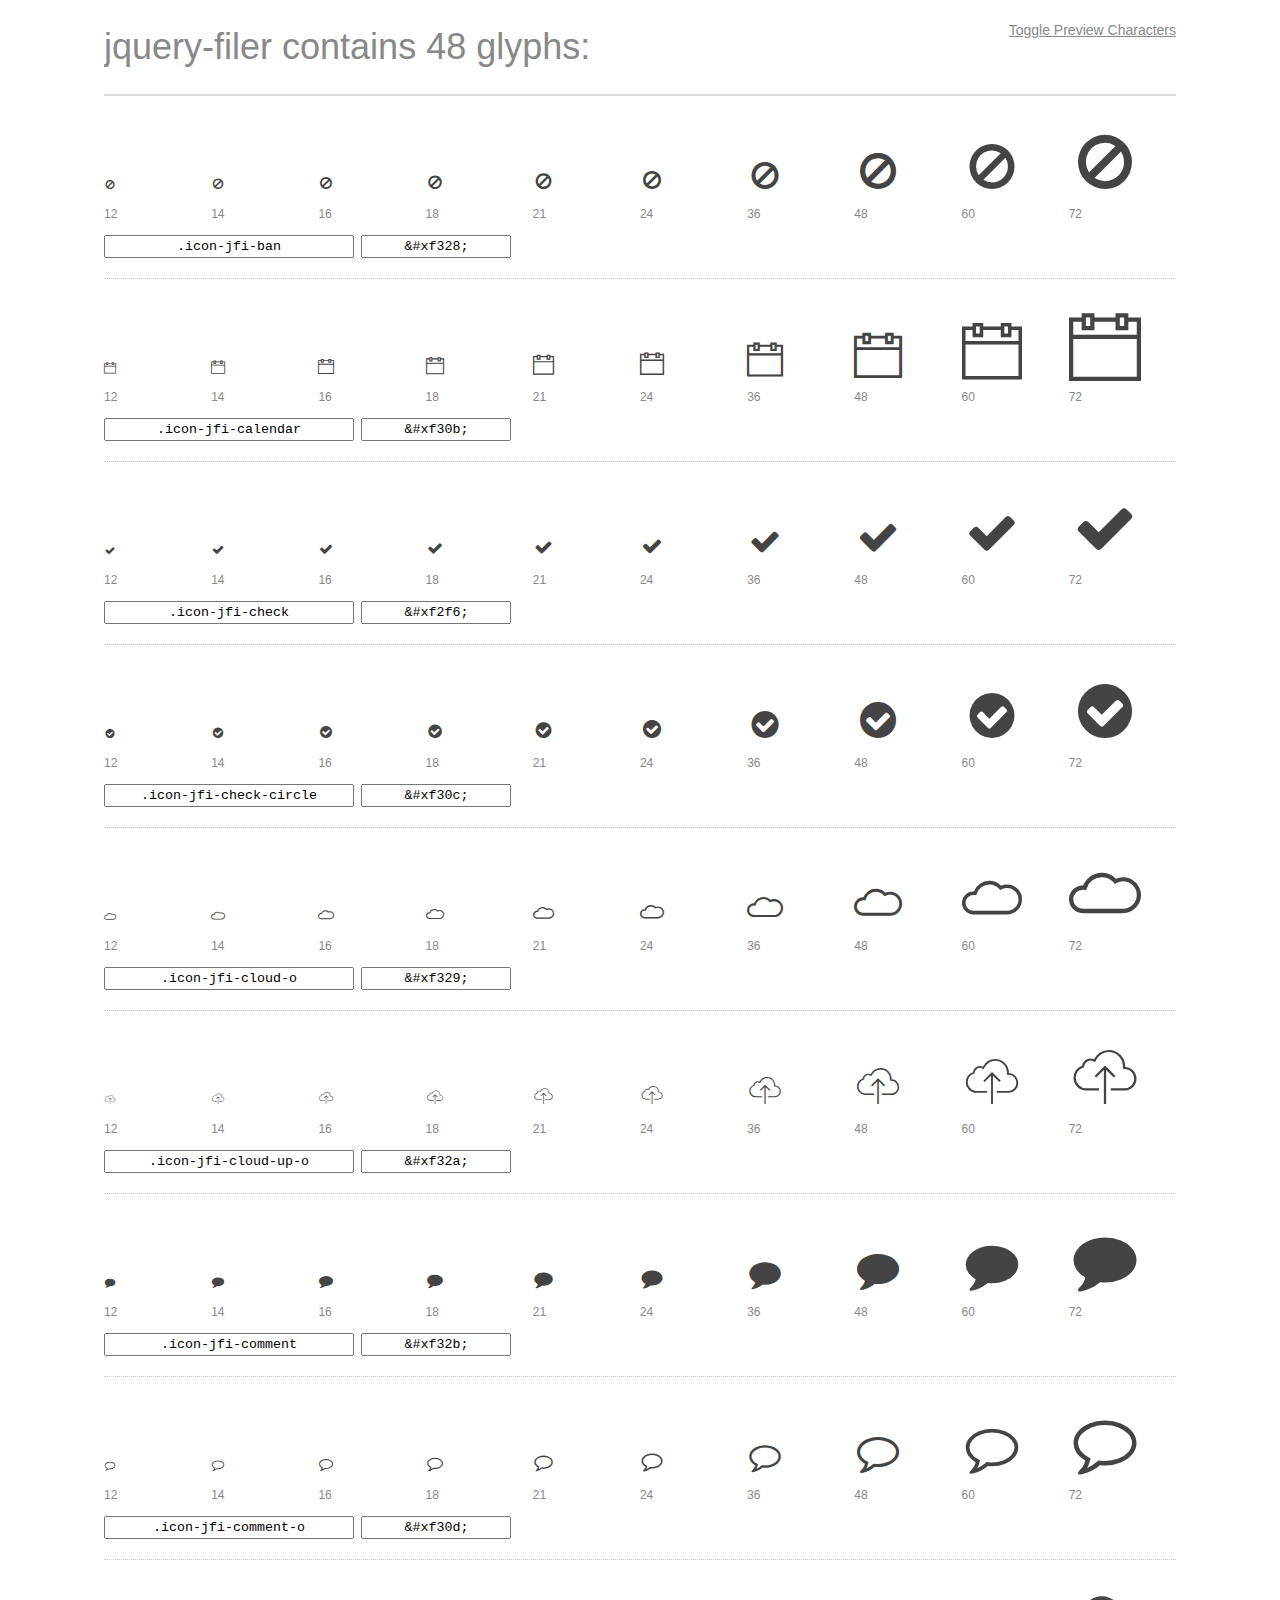
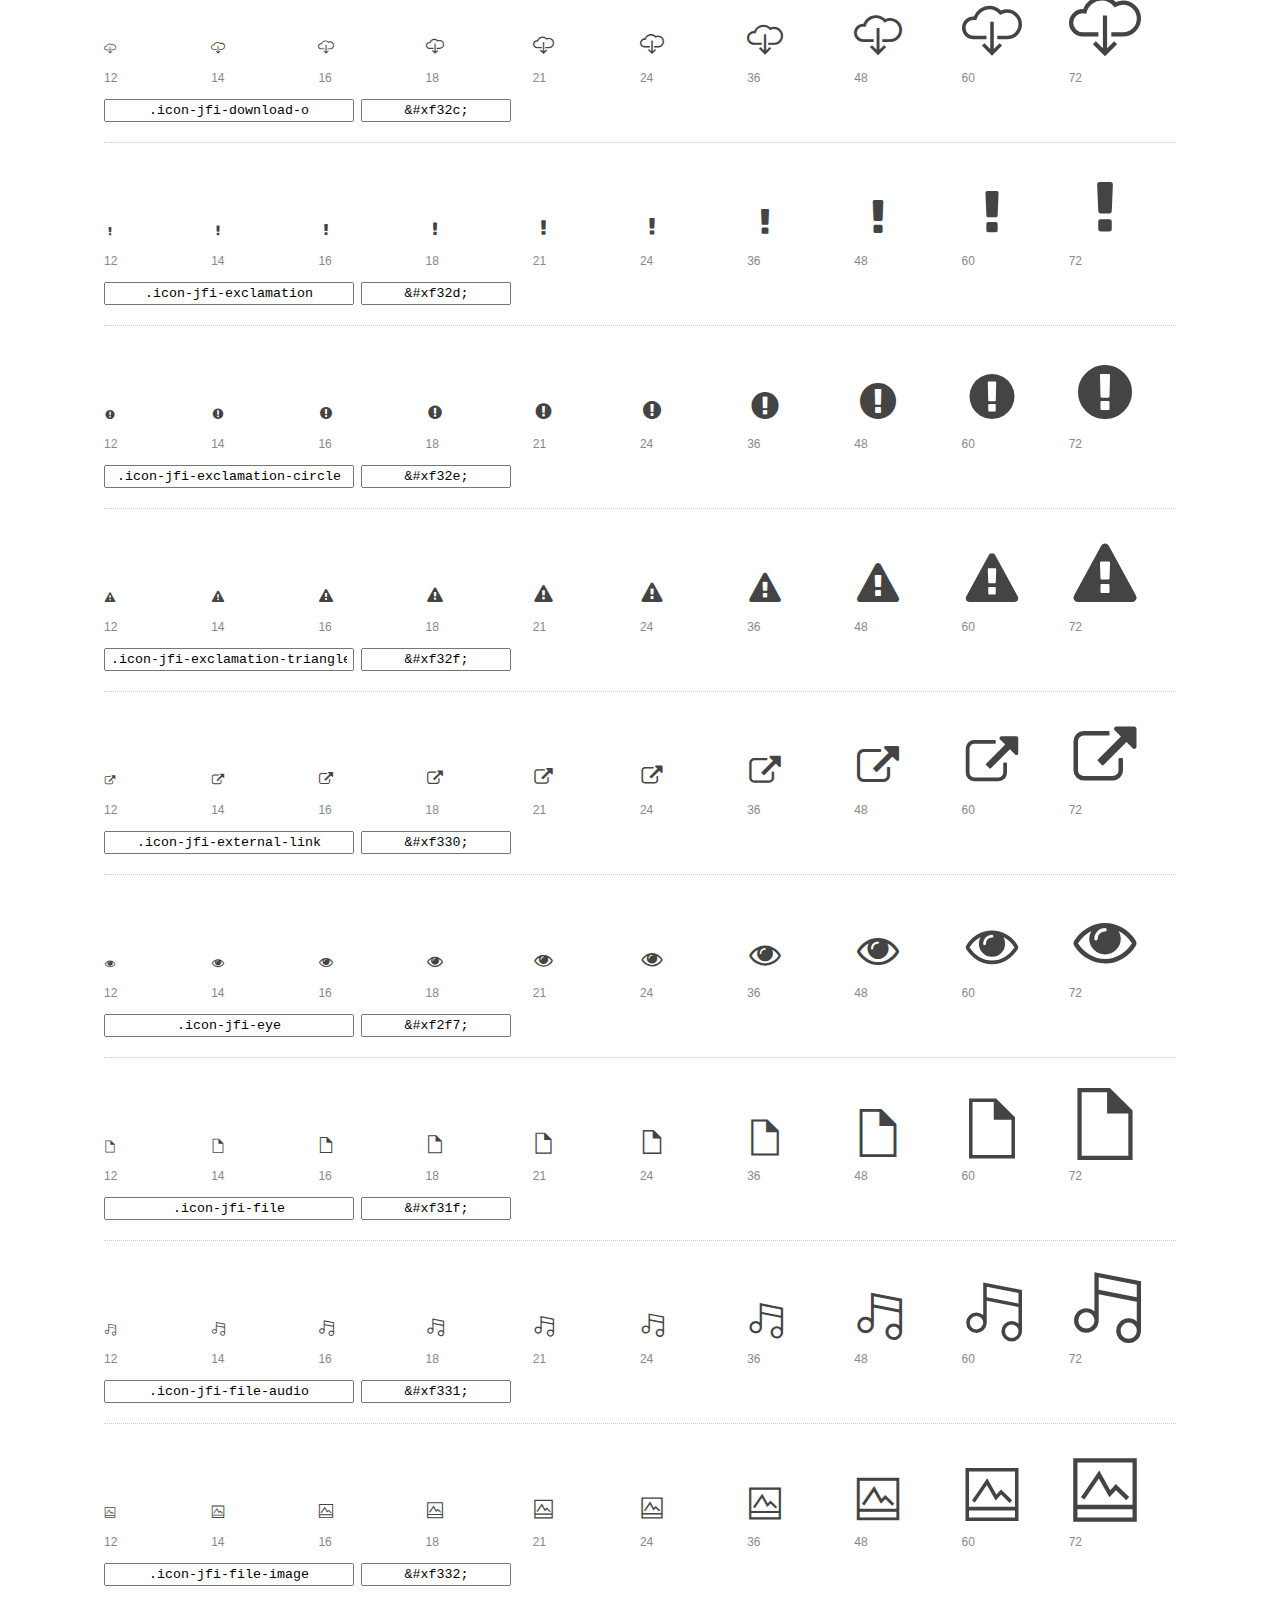
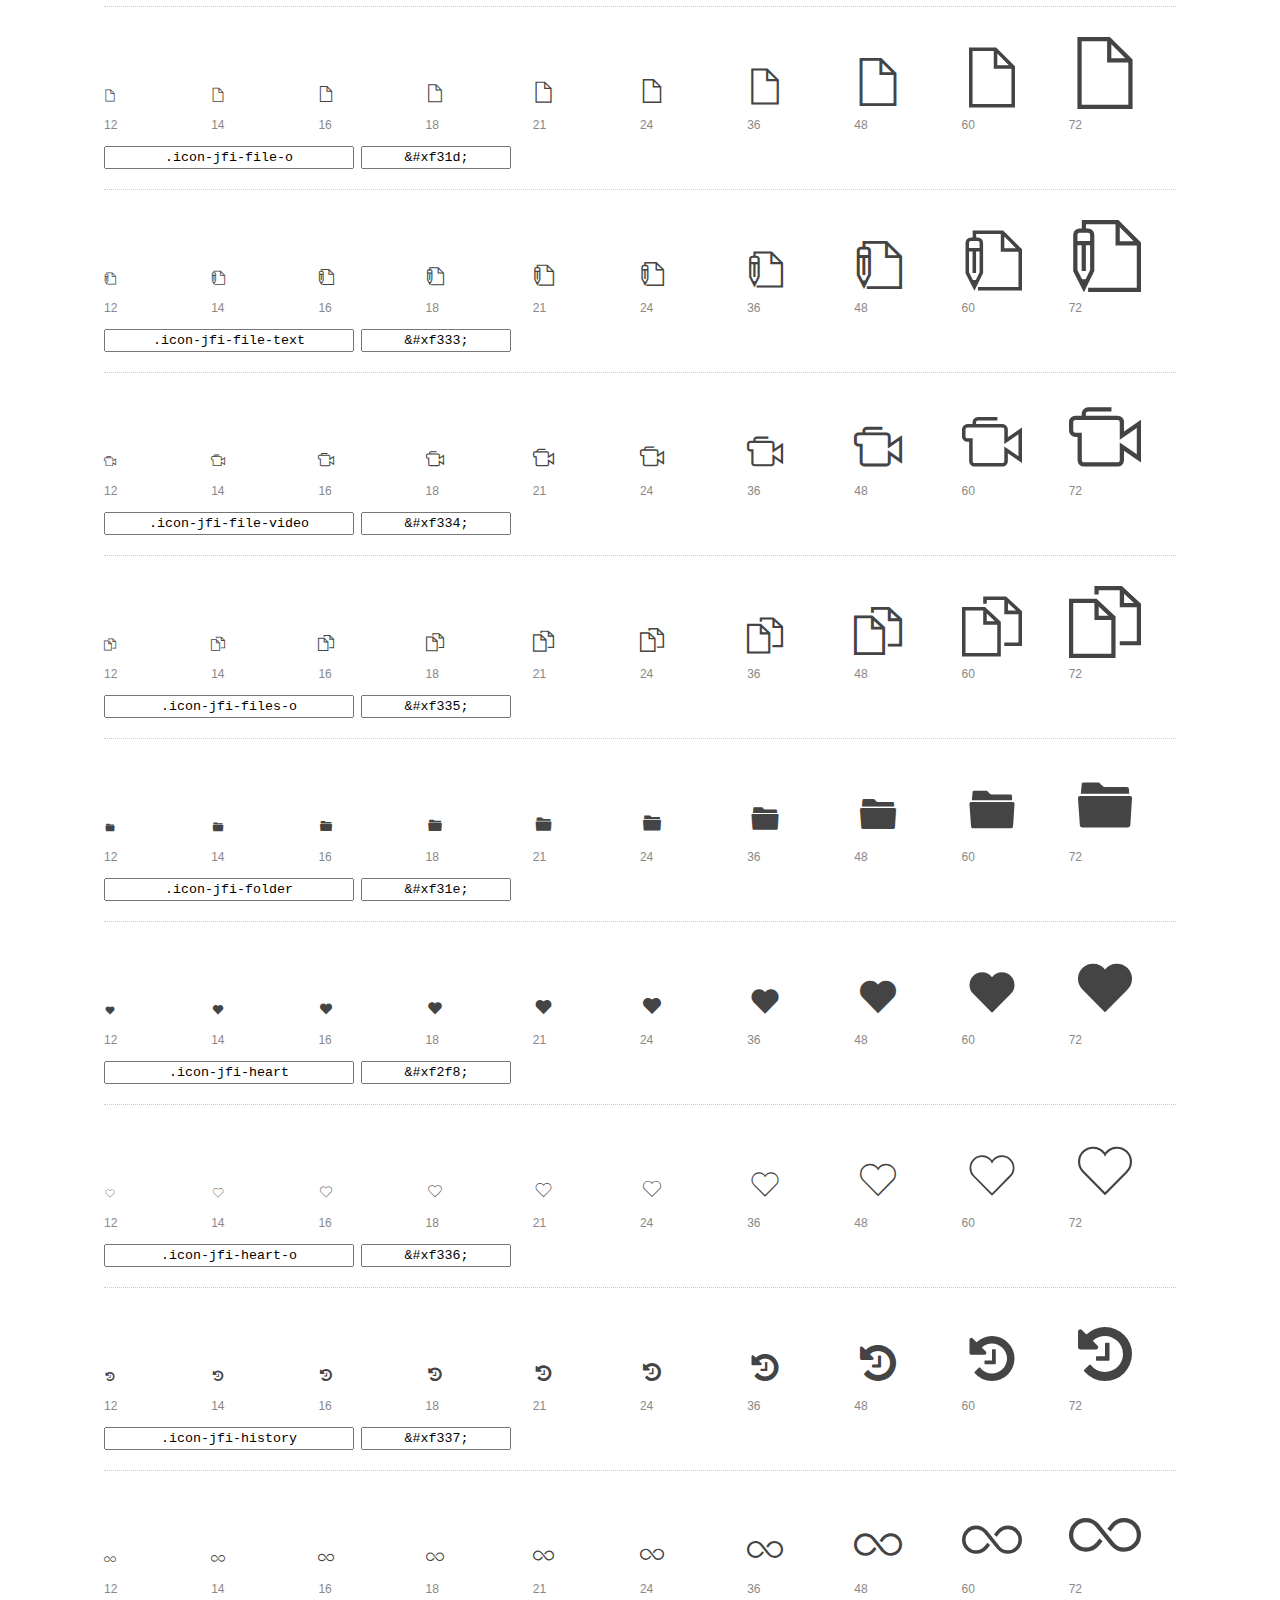
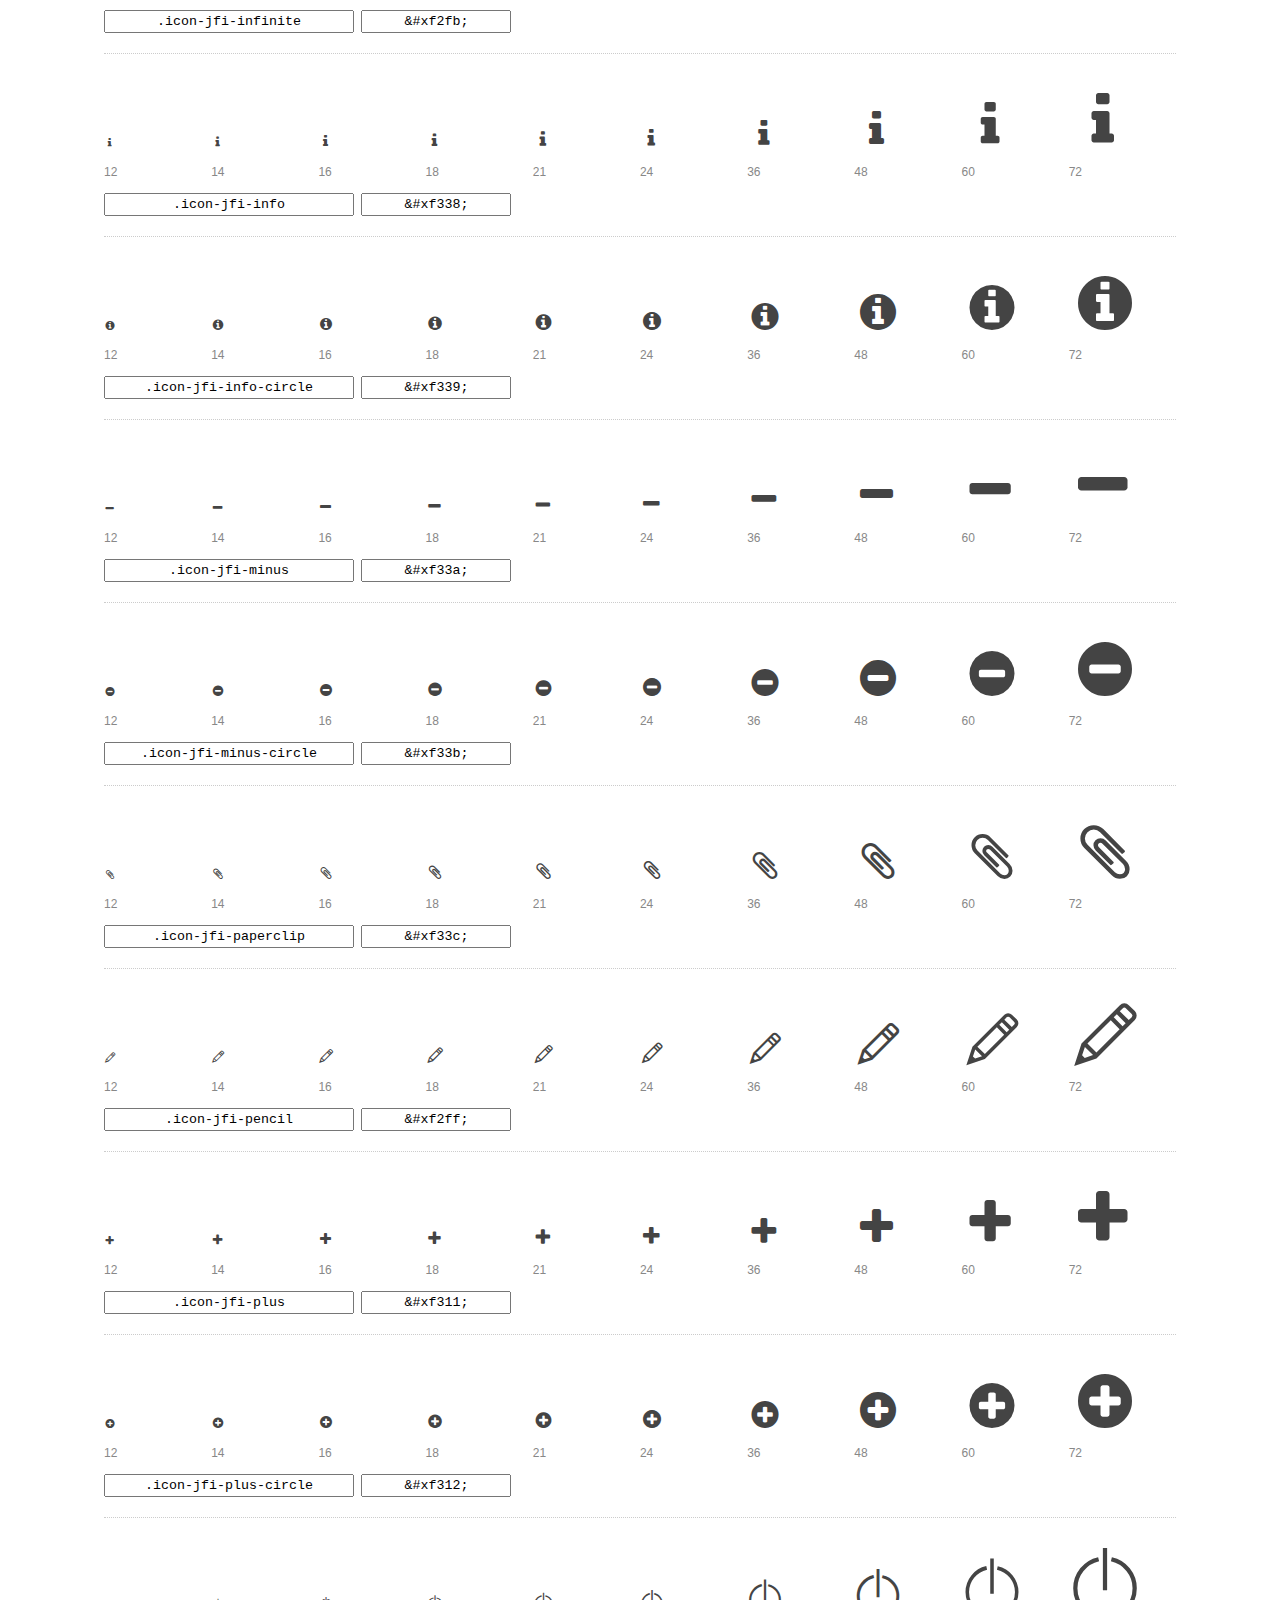
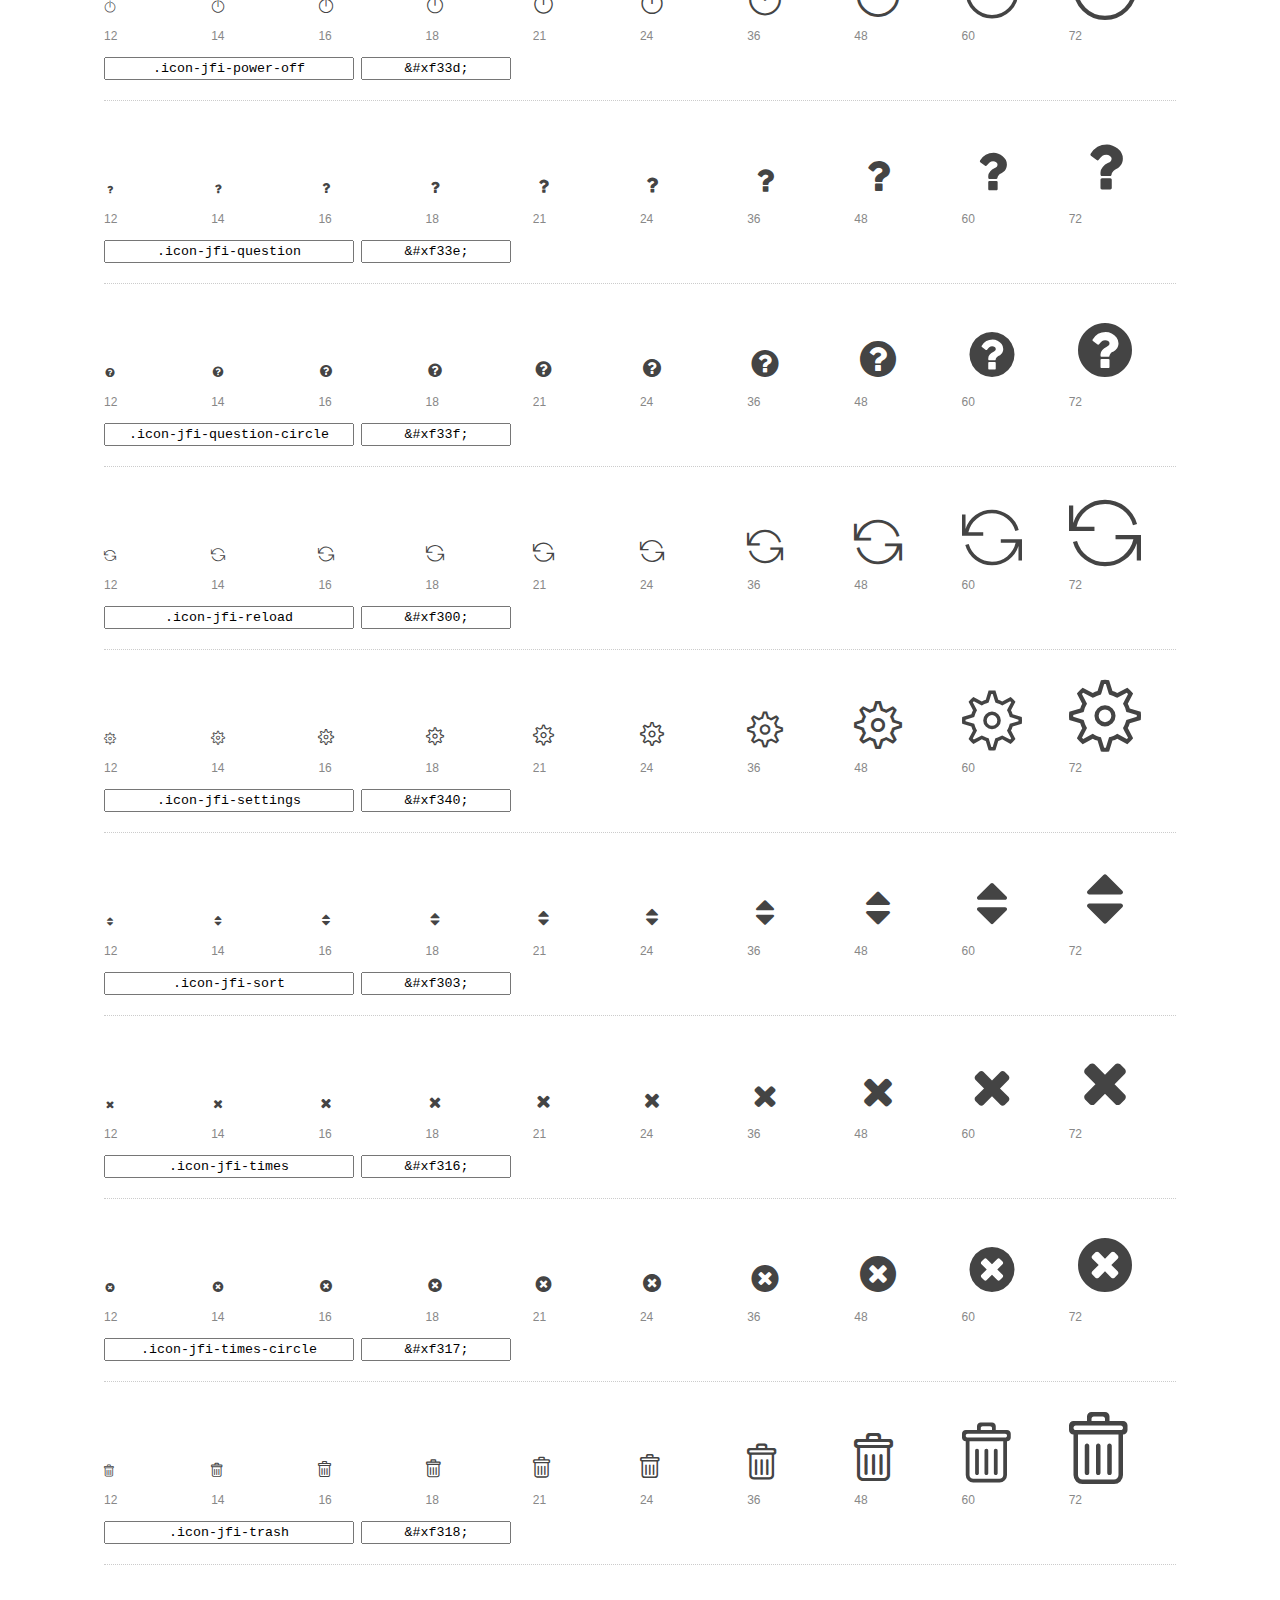
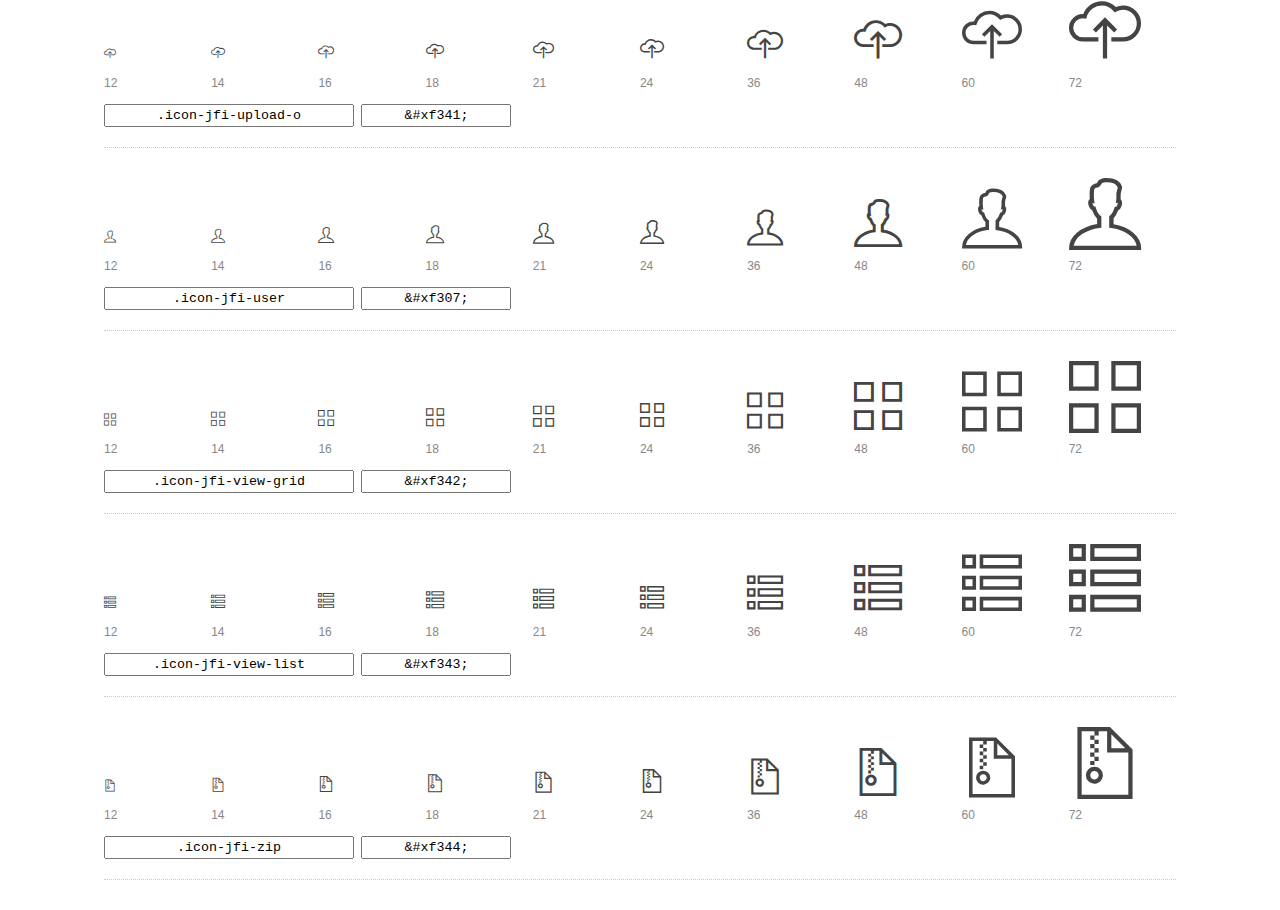
<file: assets/fonts/jquery.filer-icons/jquery-filer-preview.html>
<!DOCTYPE html>
<html>
  <head>
    <title>jquery-filer glyphs preview</title>

    <style>
      /* Page Styles */

      * {
        -moz-box-sizing: border-box;
        -webkit-box-sizing: border-box;
        box-sizing: border-box;
        margin: 0;
        padding: 0;
      }

      body {
        background: #fff;
        color: #444;
        font: 16px/1.5 "Helvetica Neue", Helvetica, Arial, sans-serif;
      }

      a,
      a:visited {
        color: #888;
        text-decoration: underline;
      }
      a:hover,
      a:focus { color: #000; }

      header {
        border-bottom: 2px solid #ddd;
        margin-bottom: 20px;
        overflow: hidden;
        padding: 20px 0;
      }

      header h1 {
        color: #888;
        float: left;
        font-size: 36px;
        font-weight: 300;
      }

      header a {
        float: right;
        font-size: 14px;
      }

      .container {
        margin: 0 auto;
        max-width: 1200px;
        min-width: 960px;
        padding: 0 40px;
        width: 90%;
      }

      .glyph {
        border-bottom: 1px dotted #ccc;
        padding: 10px 0 20px;
        margin-bottom: 20px;
      }

      .preview-glyphs { vertical-align: bottom; }

      .preview-scale {
        color: #888;
        font-size: 12px;
        margin-top: 5px;
      }

      .step {
        display: inline-block;
        line-height: 1;
        position: relative;
        width: 10%;
      }

      .step .letters,
      .step i {
        -webkit-transition: opacity .3s;
        -moz-transition: opacity .3s;
        -ms-transition: opacity .3s;
        -o-transition: opacity .3s;
        transition: opacity .3s;
      }

      .step:hover .letters { opacity: 1; }
      .step:hover i { opacity: .3; }

      .letters {
        opacity: .3;
        position: absolute;
      }

      .characters-off .letters { display: none; }
      .characters-off .step:hover i { opacity: 1; }

      
      .size-12 { font-size: 12px; }
      
      .size-14 { font-size: 14px; }
      
      .size-16 { font-size: 16px; }
      
      .size-18 { font-size: 18px; }
      
      .size-21 { font-size: 21px; }
      
      .size-24 { font-size: 24px; }
      
      .size-36 { font-size: 36px; }
      
      .size-48 { font-size: 48px; }
      
      .size-60 { font-size: 60px; }
      
      .size-72 { font-size: 72px; }
      

      .usage { margin-top: 10px; }

      .usage input {
        font-family: monospace;
        margin-right: 3px;
        padding: 2px 5px;
        text-align: center;
      }

      .usage .point { width: 150px; }

      .usage .class { width: 250px; }

      footer {
        color: #888;
        font-size: 12px;
        padding: 20px 0;
      }

      /* Icon Font: jquery-filer */

      @font-face {
  font-family: "jquery-filer";
  src: url("./jquery-filer.eot");
  src: url("./jquery-filer.eot?#iefix") format("embedded-opentype"),
       url([data-uri]),
       url("./jquery-filer.woff") format("woff"),
       url("./jquery-filer.ttf") format("truetype"),
       url("./jquery-filer.svg#jquery-filer") format("svg");
  font-weight: normal;
  font-style: normal;
}

@media screen and (-webkit-min-device-pixel-ratio:0) {
  @font-face {
    font-family: "jquery-filer";
    src: url("./jquery-filer.svg#jquery-filer") format("svg");
  }
}

      [data-icon]:before { content: attr(data-icon); }

      [data-icon]:before,
      .icon-jfi-ban:before,
.icon-jfi-calendar:before,
.icon-jfi-check:before,
.icon-jfi-check-circle:before,
.icon-jfi-cloud-o:before,
.icon-jfi-cloud-up-o:before,
.icon-jfi-comment:before,
.icon-jfi-comment-o:before,
.icon-jfi-download-o:before,
.icon-jfi-exclamation:before,
.icon-jfi-exclamation-circle:before,
.icon-jfi-exclamation-triangle:before,
.icon-jfi-external-link:before,
.icon-jfi-eye:before,
.icon-jfi-file:before,
.icon-jfi-file-audio:before,
.icon-jfi-file-image:before,
.icon-jfi-file-o:before,
.icon-jfi-file-text:before,
.icon-jfi-file-video:before,
.icon-jfi-files-o:before,
.icon-jfi-folder:before,
.icon-jfi-heart:before,
.icon-jfi-heart-o:before,
.icon-jfi-history:before,
.icon-jfi-infinite:before,
.icon-jfi-info:before,
.icon-jfi-info-circle:before,
.icon-jfi-minus:before,
.icon-jfi-minus-circle:before,
.icon-jfi-paperclip:before,
.icon-jfi-pencil:before,
.icon-jfi-plus:before,
.icon-jfi-plus-circle:before,
.icon-jfi-power-off:before,
.icon-jfi-question:before,
.icon-jfi-question-circle:before,
.icon-jfi-reload:before,
.icon-jfi-settings:before,
.icon-jfi-sort:before,
.icon-jfi-times:before,
.icon-jfi-times-circle:before,
.icon-jfi-trash:before,
.icon-jfi-upload-o:before,
.icon-jfi-user:before,
.icon-jfi-view-grid:before,
.icon-jfi-view-list:before,
.icon-jfi-zip:before {
        display: inline-block;
  font-family: "jquery-filer";
  font-style: normal;
  font-weight: normal;
  font-variant: normal;
  line-height: 1;
  text-decoration: inherit;
  text-rendering: optimizeLegibility;
  text-transform: none;
  -moz-osx-font-smoothing: grayscale;
  -webkit-font-smoothing: antialiased;
  font-smoothing: antialiased;
      }

      .icon-jfi-ban:before { content: "\f328"; }
.icon-jfi-calendar:before { content: "\f30b"; }
.icon-jfi-check:before { content: "\f2f6"; }
.icon-jfi-check-circle:before { content: "\f30c"; }
.icon-jfi-cloud-o:before { content: "\f329"; }
.icon-jfi-cloud-up-o:before { content: "\f32a"; }
.icon-jfi-comment:before { content: "\f32b"; }
.icon-jfi-comment-o:before { content: "\f30d"; }
.icon-jfi-download-o:before { content: "\f32c"; }
.icon-jfi-exclamation:before { content: "\f32d"; }
.icon-jfi-exclamation-circle:before { content: "\f32e"; }
.icon-jfi-exclamation-triangle:before { content: "\f32f"; }
.icon-jfi-external-link:before { content: "\f330"; }
.icon-jfi-eye:before { content: "\f2f7"; }
.icon-jfi-file:before { content: "\f31f"; }
.icon-jfi-file-audio:before { content: "\f331"; }
.icon-jfi-file-image:before { content: "\f332"; }
.icon-jfi-file-o:before { content: "\f31d"; }
.icon-jfi-file-text:before { content: "\f333"; }
.icon-jfi-file-video:before { content: "\f334"; }
.icon-jfi-files-o:before { content: "\f335"; }
.icon-jfi-folder:before { content: "\f31e"; }
.icon-jfi-heart:before { content: "\f2f8"; }
.icon-jfi-heart-o:before { content: "\f336"; }
.icon-jfi-history:before { content: "\f337"; }
.icon-jfi-infinite:before { content: "\f2fb"; }
.icon-jfi-info:before { content: "\f338"; }
.icon-jfi-info-circle:before { content: "\f339"; }
.icon-jfi-minus:before { content: "\f33a"; }
.icon-jfi-minus-circle:before { content: "\f33b"; }
.icon-jfi-paperclip:before { content: "\f33c"; }
.icon-jfi-pencil:before { content: "\f2ff"; }
.icon-jfi-plus:before { content: "\f311"; }
.icon-jfi-plus-circle:before { content: "\f312"; }
.icon-jfi-power-off:before { content: "\f33d"; }
.icon-jfi-question:before { content: "\f33e"; }
.icon-jfi-question-circle:before { content: "\f33f"; }
.icon-jfi-reload:before { content: "\f300"; }
.icon-jfi-settings:before { content: "\f340"; }
.icon-jfi-sort:before { content: "\f303"; }
.icon-jfi-times:before { content: "\f316"; }
.icon-jfi-times-circle:before { content: "\f317"; }
.icon-jfi-trash:before { content: "\f318"; }
.icon-jfi-upload-o:before { content: "\f341"; }
.icon-jfi-user:before { content: "\f307"; }
.icon-jfi-view-grid:before { content: "\f342"; }
.icon-jfi-view-list:before { content: "\f343"; }
.icon-jfi-zip:before { content: "\f344"; }
    </style>

    <!--[if lte IE 8]><script src="http://html5shiv.googlecode.com/svn/trunk/html5.js"></script><![endif]-->

    <script>
      function toggleCharacters() {
        var body = document.getElementsByTagName('body')[0];
        body.className = body.className === 'characters-off' ? '' : 'characters-off';
      }
    </script>
  </head>

  <body class="characters-off">
    <div id="page" class="container">
      <header>
        <h1>jquery-filer contains 48 glyphs:</h1>
        <a onclick="toggleCharacters(); return false;" href="#">Toggle Preview Characters</a>
      </header>

      
      <div class="glyph">
        <div class="preview-glyphs">
          <span class="step size-12"><span class="letters">Pp</span><i id="icon-jfi-ban" class="icon-jfi-ban"></i></span><span class="step size-14"><span class="letters">Pp</span><i id="icon-jfi-ban" class="icon-jfi-ban"></i></span><span class="step size-16"><span class="letters">Pp</span><i id="icon-jfi-ban" class="icon-jfi-ban"></i></span><span class="step size-18"><span class="letters">Pp</span><i id="icon-jfi-ban" class="icon-jfi-ban"></i></span><span class="step size-21"><span class="letters">Pp</span><i id="icon-jfi-ban" class="icon-jfi-ban"></i></span><span class="step size-24"><span class="letters">Pp</span><i id="icon-jfi-ban" class="icon-jfi-ban"></i></span><span class="step size-36"><span class="letters">Pp</span><i id="icon-jfi-ban" class="icon-jfi-ban"></i></span><span class="step size-48"><span class="letters">Pp</span><i id="icon-jfi-ban" class="icon-jfi-ban"></i></span><span class="step size-60"><span class="letters">Pp</span><i id="icon-jfi-ban" class="icon-jfi-ban"></i></span><span class="step size-72"><span class="letters">Pp</span><i id="icon-jfi-ban" class="icon-jfi-ban"></i></span>
        </div>
        <div class="preview-scale">
          <span class="step">12</span><span class="step">14</span><span class="step">16</span><span class="step">18</span><span class="step">21</span><span class="step">24</span><span class="step">36</span><span class="step">48</span><span class="step">60</span><span class="step">72</span>
        </div>
        <div class="usage">
          <input class="class" type="text" readonly="readonly" onClick="this.select();" value=".icon-jfi-ban" />
          <input class="point" type="text" readonly="readonly" onClick="this.select();" value="&amp;#xf328;" />
        </div>
      </div>
      
      <div class="glyph">
        <div class="preview-glyphs">
          <span class="step size-12"><span class="letters">Pp</span><i id="icon-jfi-calendar" class="icon-jfi-calendar"></i></span><span class="step size-14"><span class="letters">Pp</span><i id="icon-jfi-calendar" class="icon-jfi-calendar"></i></span><span class="step size-16"><span class="letters">Pp</span><i id="icon-jfi-calendar" class="icon-jfi-calendar"></i></span><span class="step size-18"><span class="letters">Pp</span><i id="icon-jfi-calendar" class="icon-jfi-calendar"></i></span><span class="step size-21"><span class="letters">Pp</span><i id="icon-jfi-calendar" class="icon-jfi-calendar"></i></span><span class="step size-24"><span class="letters">Pp</span><i id="icon-jfi-calendar" class="icon-jfi-calendar"></i></span><span class="step size-36"><span class="letters">Pp</span><i id="icon-jfi-calendar" class="icon-jfi-calendar"></i></span><span class="step size-48"><span class="letters">Pp</span><i id="icon-jfi-calendar" class="icon-jfi-calendar"></i></span><span class="step size-60"><span class="letters">Pp</span><i id="icon-jfi-calendar" class="icon-jfi-calendar"></i></span><span class="step size-72"><span class="letters">Pp</span><i id="icon-jfi-calendar" class="icon-jfi-calendar"></i></span>
        </div>
        <div class="preview-scale">
          <span class="step">12</span><span class="step">14</span><span class="step">16</span><span class="step">18</span><span class="step">21</span><span class="step">24</span><span class="step">36</span><span class="step">48</span><span class="step">60</span><span class="step">72</span>
        </div>
        <div class="usage">
          <input class="class" type="text" readonly="readonly" onClick="this.select();" value=".icon-jfi-calendar" />
          <input class="point" type="text" readonly="readonly" onClick="this.select();" value="&amp;#xf30b;" />
        </div>
      </div>
      
      <div class="glyph">
        <div class="preview-glyphs">
          <span class="step size-12"><span class="letters">Pp</span><i id="icon-jfi-check" class="icon-jfi-check"></i></span><span class="step size-14"><span class="letters">Pp</span><i id="icon-jfi-check" class="icon-jfi-check"></i></span><span class="step size-16"><span class="letters">Pp</span><i id="icon-jfi-check" class="icon-jfi-check"></i></span><span class="step size-18"><span class="letters">Pp</span><i id="icon-jfi-check" class="icon-jfi-check"></i></span><span class="step size-21"><span class="letters">Pp</span><i id="icon-jfi-check" class="icon-jfi-check"></i></span><span class="step size-24"><span class="letters">Pp</span><i id="icon-jfi-check" class="icon-jfi-check"></i></span><span class="step size-36"><span class="letters">Pp</span><i id="icon-jfi-check" class="icon-jfi-check"></i></span><span class="step size-48"><span class="letters">Pp</span><i id="icon-jfi-check" class="icon-jfi-check"></i></span><span class="step size-60"><span class="letters">Pp</span><i id="icon-jfi-check" class="icon-jfi-check"></i></span><span class="step size-72"><span class="letters">Pp</span><i id="icon-jfi-check" class="icon-jfi-check"></i></span>
        </div>
        <div class="preview-scale">
          <span class="step">12</span><span class="step">14</span><span class="step">16</span><span class="step">18</span><span class="step">21</span><span class="step">24</span><span class="step">36</span><span class="step">48</span><span class="step">60</span><span class="step">72</span>
        </div>
        <div class="usage">
          <input class="class" type="text" readonly="readonly" onClick="this.select();" value=".icon-jfi-check" />
          <input class="point" type="text" readonly="readonly" onClick="this.select();" value="&amp;#xf2f6;" />
        </div>
      </div>
      
      <div class="glyph">
        <div class="preview-glyphs">
          <span class="step size-12"><span class="letters">Pp</span><i id="icon-jfi-check-circle" class="icon-jfi-check-circle"></i></span><span class="step size-14"><span class="letters">Pp</span><i id="icon-jfi-check-circle" class="icon-jfi-check-circle"></i></span><span class="step size-16"><span class="letters">Pp</span><i id="icon-jfi-check-circle" class="icon-jfi-check-circle"></i></span><span class="step size-18"><span class="letters">Pp</span><i id="icon-jfi-check-circle" class="icon-jfi-check-circle"></i></span><span class="step size-21"><span class="letters">Pp</span><i id="icon-jfi-check-circle" class="icon-jfi-check-circle"></i></span><span class="step size-24"><span class="letters">Pp</span><i id="icon-jfi-check-circle" class="icon-jfi-check-circle"></i></span><span class="step size-36"><span class="letters">Pp</span><i id="icon-jfi-check-circle" class="icon-jfi-check-circle"></i></span><span class="step size-48"><span class="letters">Pp</span><i id="icon-jfi-check-circle" class="icon-jfi-check-circle"></i></span><span class="step size-60"><span class="letters">Pp</span><i id="icon-jfi-check-circle" class="icon-jfi-check-circle"></i></span><span class="step size-72"><span class="letters">Pp</span><i id="icon-jfi-check-circle" class="icon-jfi-check-circle"></i></span>
        </div>
        <div class="preview-scale">
          <span class="step">12</span><span class="step">14</span><span class="step">16</span><span class="step">18</span><span class="step">21</span><span class="step">24</span><span class="step">36</span><span class="step">48</span><span class="step">60</span><span class="step">72</span>
        </div>
        <div class="usage">
          <input class="class" type="text" readonly="readonly" onClick="this.select();" value=".icon-jfi-check-circle" />
          <input class="point" type="text" readonly="readonly" onClick="this.select();" value="&amp;#xf30c;" />
        </div>
      </div>
      
      <div class="glyph">
        <div class="preview-glyphs">
          <span class="step size-12"><span class="letters">Pp</span><i id="icon-jfi-cloud-o" class="icon-jfi-cloud-o"></i></span><span class="step size-14"><span class="letters">Pp</span><i id="icon-jfi-cloud-o" class="icon-jfi-cloud-o"></i></span><span class="step size-16"><span class="letters">Pp</span><i id="icon-jfi-cloud-o" class="icon-jfi-cloud-o"></i></span><span class="step size-18"><span class="letters">Pp</span><i id="icon-jfi-cloud-o" class="icon-jfi-cloud-o"></i></span><span class="step size-21"><span class="letters">Pp</span><i id="icon-jfi-cloud-o" class="icon-jfi-cloud-o"></i></span><span class="step size-24"><span class="letters">Pp</span><i id="icon-jfi-cloud-o" class="icon-jfi-cloud-o"></i></span><span class="step size-36"><span class="letters">Pp</span><i id="icon-jfi-cloud-o" class="icon-jfi-cloud-o"></i></span><span class="step size-48"><span class="letters">Pp</span><i id="icon-jfi-cloud-o" class="icon-jfi-cloud-o"></i></span><span class="step size-60"><span class="letters">Pp</span><i id="icon-jfi-cloud-o" class="icon-jfi-cloud-o"></i></span><span class="step size-72"><span class="letters">Pp</span><i id="icon-jfi-cloud-o" class="icon-jfi-cloud-o"></i></span>
        </div>
        <div class="preview-scale">
          <span class="step">12</span><span class="step">14</span><span class="step">16</span><span class="step">18</span><span class="step">21</span><span class="step">24</span><span class="step">36</span><span class="step">48</span><span class="step">60</span><span class="step">72</span>
        </div>
        <div class="usage">
          <input class="class" type="text" readonly="readonly" onClick="this.select();" value=".icon-jfi-cloud-o" />
          <input class="point" type="text" readonly="readonly" onClick="this.select();" value="&amp;#xf329;" />
        </div>
      </div>
      
      <div class="glyph">
        <div class="preview-glyphs">
          <span class="step size-12"><span class="letters">Pp</span><i id="icon-jfi-cloud-up-o" class="icon-jfi-cloud-up-o"></i></span><span class="step size-14"><span class="letters">Pp</span><i id="icon-jfi-cloud-up-o" class="icon-jfi-cloud-up-o"></i></span><span class="step size-16"><span class="letters">Pp</span><i id="icon-jfi-cloud-up-o" class="icon-jfi-cloud-up-o"></i></span><span class="step size-18"><span class="letters">Pp</span><i id="icon-jfi-cloud-up-o" class="icon-jfi-cloud-up-o"></i></span><span class="step size-21"><span class="letters">Pp</span><i id="icon-jfi-cloud-up-o" class="icon-jfi-cloud-up-o"></i></span><span class="step size-24"><span class="letters">Pp</span><i id="icon-jfi-cloud-up-o" class="icon-jfi-cloud-up-o"></i></span><span class="step size-36"><span class="letters">Pp</span><i id="icon-jfi-cloud-up-o" class="icon-jfi-cloud-up-o"></i></span><span class="step size-48"><span class="letters">Pp</span><i id="icon-jfi-cloud-up-o" class="icon-jfi-cloud-up-o"></i></span><span class="step size-60"><span class="letters">Pp</span><i id="icon-jfi-cloud-up-o" class="icon-jfi-cloud-up-o"></i></span><span class="step size-72"><span class="letters">Pp</span><i id="icon-jfi-cloud-up-o" class="icon-jfi-cloud-up-o"></i></span>
        </div>
        <div class="preview-scale">
          <span class="step">12</span><span class="step">14</span><span class="step">16</span><span class="step">18</span><span class="step">21</span><span class="step">24</span><span class="step">36</span><span class="step">48</span><span class="step">60</span><span class="step">72</span>
        </div>
        <div class="usage">
          <input class="class" type="text" readonly="readonly" onClick="this.select();" value=".icon-jfi-cloud-up-o" />
          <input class="point" type="text" readonly="readonly" onClick="this.select();" value="&amp;#xf32a;" />
        </div>
      </div>
      
      <div class="glyph">
        <div class="preview-glyphs">
          <span class="step size-12"><span class="letters">Pp</span><i id="icon-jfi-comment" class="icon-jfi-comment"></i></span><span class="step size-14"><span class="letters">Pp</span><i id="icon-jfi-comment" class="icon-jfi-comment"></i></span><span class="step size-16"><span class="letters">Pp</span><i id="icon-jfi-comment" class="icon-jfi-comment"></i></span><span class="step size-18"><span class="letters">Pp</span><i id="icon-jfi-comment" class="icon-jfi-comment"></i></span><span class="step size-21"><span class="letters">Pp</span><i id="icon-jfi-comment" class="icon-jfi-comment"></i></span><span class="step size-24"><span class="letters">Pp</span><i id="icon-jfi-comment" class="icon-jfi-comment"></i></span><span class="step size-36"><span class="letters">Pp</span><i id="icon-jfi-comment" class="icon-jfi-comment"></i></span><span class="step size-48"><span class="letters">Pp</span><i id="icon-jfi-comment" class="icon-jfi-comment"></i></span><span class="step size-60"><span class="letters">Pp</span><i id="icon-jfi-comment" class="icon-jfi-comment"></i></span><span class="step size-72"><span class="letters">Pp</span><i id="icon-jfi-comment" class="icon-jfi-comment"></i></span>
        </div>
        <div class="preview-scale">
          <span class="step">12</span><span class="step">14</span><span class="step">16</span><span class="step">18</span><span class="step">21</span><span class="step">24</span><span class="step">36</span><span class="step">48</span><span class="step">60</span><span class="step">72</span>
        </div>
        <div class="usage">
          <input class="class" type="text" readonly="readonly" onClick="this.select();" value=".icon-jfi-comment" />
          <input class="point" type="text" readonly="readonly" onClick="this.select();" value="&amp;#xf32b;" />
        </div>
      </div>
      
      <div class="glyph">
        <div class="preview-glyphs">
          <span class="step size-12"><span class="letters">Pp</span><i id="icon-jfi-comment-o" class="icon-jfi-comment-o"></i></span><span class="step size-14"><span class="letters">Pp</span><i id="icon-jfi-comment-o" class="icon-jfi-comment-o"></i></span><span class="step size-16"><span class="letters">Pp</span><i id="icon-jfi-comment-o" class="icon-jfi-comment-o"></i></span><span class="step size-18"><span class="letters">Pp</span><i id="icon-jfi-comment-o" class="icon-jfi-comment-o"></i></span><span class="step size-21"><span class="letters">Pp</span><i id="icon-jfi-comment-o" class="icon-jfi-comment-o"></i></span><span class="step size-24"><span class="letters">Pp</span><i id="icon-jfi-comment-o" class="icon-jfi-comment-o"></i></span><span class="step size-36"><span class="letters">Pp</span><i id="icon-jfi-comment-o" class="icon-jfi-comment-o"></i></span><span class="step size-48"><span class="letters">Pp</span><i id="icon-jfi-comment-o" class="icon-jfi-comment-o"></i></span><span class="step size-60"><span class="letters">Pp</span><i id="icon-jfi-comment-o" class="icon-jfi-comment-o"></i></span><span class="step size-72"><span class="letters">Pp</span><i id="icon-jfi-comment-o" class="icon-jfi-comment-o"></i></span>
        </div>
        <div class="preview-scale">
          <span class="step">12</span><span class="step">14</span><span class="step">16</span><span class="step">18</span><span class="step">21</span><span class="step">24</span><span class="step">36</span><span class="step">48</span><span class="step">60</span><span class="step">72</span>
        </div>
        <div class="usage">
          <input class="class" type="text" readonly="readonly" onClick="this.select();" value=".icon-jfi-comment-o" />
          <input class="point" type="text" readonly="readonly" onClick="this.select();" value="&amp;#xf30d;" />
        </div>
      </div>
      
      <div class="glyph">
        <div class="preview-glyphs">
          <span class="step size-12"><span class="letters">Pp</span><i id="icon-jfi-download-o" class="icon-jfi-download-o"></i></span><span class="step size-14"><span class="letters">Pp</span><i id="icon-jfi-download-o" class="icon-jfi-download-o"></i></span><span class="step size-16"><span class="letters">Pp</span><i id="icon-jfi-download-o" class="icon-jfi-download-o"></i></span><span class="step size-18"><span class="letters">Pp</span><i id="icon-jfi-download-o" class="icon-jfi-download-o"></i></span><span class="step size-21"><span class="letters">Pp</span><i id="icon-jfi-download-o" class="icon-jfi-download-o"></i></span><span class="step size-24"><span class="letters">Pp</span><i id="icon-jfi-download-o" class="icon-jfi-download-o"></i></span><span class="step size-36"><span class="letters">Pp</span><i id="icon-jfi-download-o" class="icon-jfi-download-o"></i></span><span class="step size-48"><span class="letters">Pp</span><i id="icon-jfi-download-o" class="icon-jfi-download-o"></i></span><span class="step size-60"><span class="letters">Pp</span><i id="icon-jfi-download-o" class="icon-jfi-download-o"></i></span><span class="step size-72"><span class="letters">Pp</span><i id="icon-jfi-download-o" class="icon-jfi-download-o"></i></span>
        </div>
        <div class="preview-scale">
          <span class="step">12</span><span class="step">14</span><span class="step">16</span><span class="step">18</span><span class="step">21</span><span class="step">24</span><span class="step">36</span><span class="step">48</span><span class="step">60</span><span class="step">72</span>
        </div>
        <div class="usage">
          <input class="class" type="text" readonly="readonly" onClick="this.select();" value=".icon-jfi-download-o" />
          <input class="point" type="text" readonly="readonly" onClick="this.select();" value="&amp;#xf32c;" />
        </div>
      </div>
      
      <div class="glyph">
        <div class="preview-glyphs">
          <span class="step size-12"><span class="letters">Pp</span><i id="icon-jfi-exclamation" class="icon-jfi-exclamation"></i></span><span class="step size-14"><span class="letters">Pp</span><i id="icon-jfi-exclamation" class="icon-jfi-exclamation"></i></span><span class="step size-16"><span class="letters">Pp</span><i id="icon-jfi-exclamation" class="icon-jfi-exclamation"></i></span><span class="step size-18"><span class="letters">Pp</span><i id="icon-jfi-exclamation" class="icon-jfi-exclamation"></i></span><span class="step size-21"><span class="letters">Pp</span><i id="icon-jfi-exclamation" class="icon-jfi-exclamation"></i></span><span class="step size-24"><span class="letters">Pp</span><i id="icon-jfi-exclamation" class="icon-jfi-exclamation"></i></span><span class="step size-36"><span class="letters">Pp</span><i id="icon-jfi-exclamation" class="icon-jfi-exclamation"></i></span><span class="step size-48"><span class="letters">Pp</span><i id="icon-jfi-exclamation" class="icon-jfi-exclamation"></i></span><span class="step size-60"><span class="letters">Pp</span><i id="icon-jfi-exclamation" class="icon-jfi-exclamation"></i></span><span class="step size-72"><span class="letters">Pp</span><i id="icon-jfi-exclamation" class="icon-jfi-exclamation"></i></span>
        </div>
        <div class="preview-scale">
          <span class="step">12</span><span class="step">14</span><span class="step">16</span><span class="step">18</span><span class="step">21</span><span class="step">24</span><span class="step">36</span><span class="step">48</span><span class="step">60</span><span class="step">72</span>
        </div>
        <div class="usage">
          <input class="class" type="text" readonly="readonly" onClick="this.select();" value=".icon-jfi-exclamation" />
          <input class="point" type="text" readonly="readonly" onClick="this.select();" value="&amp;#xf32d;" />
        </div>
      </div>
      
      <div class="glyph">
        <div class="preview-glyphs">
          <span class="step size-12"><span class="letters">Pp</span><i id="icon-jfi-exclamation-circle" class="icon-jfi-exclamation-circle"></i></span><span class="step size-14"><span class="letters">Pp</span><i id="icon-jfi-exclamation-circle" class="icon-jfi-exclamation-circle"></i></span><span class="step size-16"><span class="letters">Pp</span><i id="icon-jfi-exclamation-circle" class="icon-jfi-exclamation-circle"></i></span><span class="step size-18"><span class="letters">Pp</span><i id="icon-jfi-exclamation-circle" class="icon-jfi-exclamation-circle"></i></span><span class="step size-21"><span class="letters">Pp</span><i id="icon-jfi-exclamation-circle" class="icon-jfi-exclamation-circle"></i></span><span class="step size-24"><span class="letters">Pp</span><i id="icon-jfi-exclamation-circle" class="icon-jfi-exclamation-circle"></i></span><span class="step size-36"><span class="letters">Pp</span><i id="icon-jfi-exclamation-circle" class="icon-jfi-exclamation-circle"></i></span><span class="step size-48"><span class="letters">Pp</span><i id="icon-jfi-exclamation-circle" class="icon-jfi-exclamation-circle"></i></span><span class="step size-60"><span class="letters">Pp</span><i id="icon-jfi-exclamation-circle" class="icon-jfi-exclamation-circle"></i></span><span class="step size-72"><span class="letters">Pp</span><i id="icon-jfi-exclamation-circle" class="icon-jfi-exclamation-circle"></i></span>
        </div>
        <div class="preview-scale">
          <span class="step">12</span><span class="step">14</span><span class="step">16</span><span class="step">18</span><span class="step">21</span><span class="step">24</span><span class="step">36</span><span class="step">48</span><span class="step">60</span><span class="step">72</span>
        </div>
        <div class="usage">
          <input class="class" type="text" readonly="readonly" onClick="this.select();" value=".icon-jfi-exclamation-circle" />
          <input class="point" type="text" readonly="readonly" onClick="this.select();" value="&amp;#xf32e;" />
        </div>
      </div>
      
      <div class="glyph">
        <div class="preview-glyphs">
          <span class="step size-12"><span class="letters">Pp</span><i id="icon-jfi-exclamation-triangle" class="icon-jfi-exclamation-triangle"></i></span><span class="step size-14"><span class="letters">Pp</span><i id="icon-jfi-exclamation-triangle" class="icon-jfi-exclamation-triangle"></i></span><span class="step size-16"><span class="letters">Pp</span><i id="icon-jfi-exclamation-triangle" class="icon-jfi-exclamation-triangle"></i></span><span class="step size-18"><span class="letters">Pp</span><i id="icon-jfi-exclamation-triangle" class="icon-jfi-exclamation-triangle"></i></span><span class="step size-21"><span class="letters">Pp</span><i id="icon-jfi-exclamation-triangle" class="icon-jfi-exclamation-triangle"></i></span><span class="step size-24"><span class="letters">Pp</span><i id="icon-jfi-exclamation-triangle" class="icon-jfi-exclamation-triangle"></i></span><span class="step size-36"><span class="letters">Pp</span><i id="icon-jfi-exclamation-triangle" class="icon-jfi-exclamation-triangle"></i></span><span class="step size-48"><span class="letters">Pp</span><i id="icon-jfi-exclamation-triangle" class="icon-jfi-exclamation-triangle"></i></span><span class="step size-60"><span class="letters">Pp</span><i id="icon-jfi-exclamation-triangle" class="icon-jfi-exclamation-triangle"></i></span><span class="step size-72"><span class="letters">Pp</span><i id="icon-jfi-exclamation-triangle" class="icon-jfi-exclamation-triangle"></i></span>
        </div>
        <div class="preview-scale">
          <span class="step">12</span><span class="step">14</span><span class="step">16</span><span class="step">18</span><span class="step">21</span><span class="step">24</span><span class="step">36</span><span class="step">48</span><span class="step">60</span><span class="step">72</span>
        </div>
        <div class="usage">
          <input class="class" type="text" readonly="readonly" onClick="this.select();" value=".icon-jfi-exclamation-triangle" />
          <input class="point" type="text" readonly="readonly" onClick="this.select();" value="&amp;#xf32f;" />
        </div>
      </div>
      
      <div class="glyph">
        <div class="preview-glyphs">
          <span class="step size-12"><span class="letters">Pp</span><i id="icon-jfi-external-link" class="icon-jfi-external-link"></i></span><span class="step size-14"><span class="letters">Pp</span><i id="icon-jfi-external-link" class="icon-jfi-external-link"></i></span><span class="step size-16"><span class="letters">Pp</span><i id="icon-jfi-external-link" class="icon-jfi-external-link"></i></span><span class="step size-18"><span class="letters">Pp</span><i id="icon-jfi-external-link" class="icon-jfi-external-link"></i></span><span class="step size-21"><span class="letters">Pp</span><i id="icon-jfi-external-link" class="icon-jfi-external-link"></i></span><span class="step size-24"><span class="letters">Pp</span><i id="icon-jfi-external-link" class="icon-jfi-external-link"></i></span><span class="step size-36"><span class="letters">Pp</span><i id="icon-jfi-external-link" class="icon-jfi-external-link"></i></span><span class="step size-48"><span class="letters">Pp</span><i id="icon-jfi-external-link" class="icon-jfi-external-link"></i></span><span class="step size-60"><span class="letters">Pp</span><i id="icon-jfi-external-link" class="icon-jfi-external-link"></i></span><span class="step size-72"><span class="letters">Pp</span><i id="icon-jfi-external-link" class="icon-jfi-external-link"></i></span>
        </div>
        <div class="preview-scale">
          <span class="step">12</span><span class="step">14</span><span class="step">16</span><span class="step">18</span><span class="step">21</span><span class="step">24</span><span class="step">36</span><span class="step">48</span><span class="step">60</span><span class="step">72</span>
        </div>
        <div class="usage">
          <input class="class" type="text" readonly="readonly" onClick="this.select();" value=".icon-jfi-external-link" />
          <input class="point" type="text" readonly="readonly" onClick="this.select();" value="&amp;#xf330;" />
        </div>
      </div>
      
      <div class="glyph">
        <div class="preview-glyphs">
          <span class="step size-12"><span class="letters">Pp</span><i id="icon-jfi-eye" class="icon-jfi-eye"></i></span><span class="step size-14"><span class="letters">Pp</span><i id="icon-jfi-eye" class="icon-jfi-eye"></i></span><span class="step size-16"><span class="letters">Pp</span><i id="icon-jfi-eye" class="icon-jfi-eye"></i></span><span class="step size-18"><span class="letters">Pp</span><i id="icon-jfi-eye" class="icon-jfi-eye"></i></span><span class="step size-21"><span class="letters">Pp</span><i id="icon-jfi-eye" class="icon-jfi-eye"></i></span><span class="step size-24"><span class="letters">Pp</span><i id="icon-jfi-eye" class="icon-jfi-eye"></i></span><span class="step size-36"><span class="letters">Pp</span><i id="icon-jfi-eye" class="icon-jfi-eye"></i></span><span class="step size-48"><span class="letters">Pp</span><i id="icon-jfi-eye" class="icon-jfi-eye"></i></span><span class="step size-60"><span class="letters">Pp</span><i id="icon-jfi-eye" class="icon-jfi-eye"></i></span><span class="step size-72"><span class="letters">Pp</span><i id="icon-jfi-eye" class="icon-jfi-eye"></i></span>
        </div>
        <div class="preview-scale">
          <span class="step">12</span><span class="step">14</span><span class="step">16</span><span class="step">18</span><span class="step">21</span><span class="step">24</span><span class="step">36</span><span class="step">48</span><span class="step">60</span><span class="step">72</span>
        </div>
        <div class="usage">
          <input class="class" type="text" readonly="readonly" onClick="this.select();" value=".icon-jfi-eye" />
          <input class="point" type="text" readonly="readonly" onClick="this.select();" value="&amp;#xf2f7;" />
        </div>
      </div>
      
      <div class="glyph">
        <div class="preview-glyphs">
          <span class="step size-12"><span class="letters">Pp</span><i id="icon-jfi-file" class="icon-jfi-file"></i></span><span class="step size-14"><span class="letters">Pp</span><i id="icon-jfi-file" class="icon-jfi-file"></i></span><span class="step size-16"><span class="letters">Pp</span><i id="icon-jfi-file" class="icon-jfi-file"></i></span><span class="step size-18"><span class="letters">Pp</span><i id="icon-jfi-file" class="icon-jfi-file"></i></span><span class="step size-21"><span class="letters">Pp</span><i id="icon-jfi-file" class="icon-jfi-file"></i></span><span class="step size-24"><span class="letters">Pp</span><i id="icon-jfi-file" class="icon-jfi-file"></i></span><span class="step size-36"><span class="letters">Pp</span><i id="icon-jfi-file" class="icon-jfi-file"></i></span><span class="step size-48"><span class="letters">Pp</span><i id="icon-jfi-file" class="icon-jfi-file"></i></span><span class="step size-60"><span class="letters">Pp</span><i id="icon-jfi-file" class="icon-jfi-file"></i></span><span class="step size-72"><span class="letters">Pp</span><i id="icon-jfi-file" class="icon-jfi-file"></i></span>
        </div>
        <div class="preview-scale">
          <span class="step">12</span><span class="step">14</span><span class="step">16</span><span class="step">18</span><span class="step">21</span><span class="step">24</span><span class="step">36</span><span class="step">48</span><span class="step">60</span><span class="step">72</span>
        </div>
        <div class="usage">
          <input class="class" type="text" readonly="readonly" onClick="this.select();" value=".icon-jfi-file" />
          <input class="point" type="text" readonly="readonly" onClick="this.select();" value="&amp;#xf31f;" />
        </div>
      </div>
      
      <div class="glyph">
        <div class="preview-glyphs">
          <span class="step size-12"><span class="letters">Pp</span><i id="icon-jfi-file-audio" class="icon-jfi-file-audio"></i></span><span class="step size-14"><span class="letters">Pp</span><i id="icon-jfi-file-audio" class="icon-jfi-file-audio"></i></span><span class="step size-16"><span class="letters">Pp</span><i id="icon-jfi-file-audio" class="icon-jfi-file-audio"></i></span><span class="step size-18"><span class="letters">Pp</span><i id="icon-jfi-file-audio" class="icon-jfi-file-audio"></i></span><span class="step size-21"><span class="letters">Pp</span><i id="icon-jfi-file-audio" class="icon-jfi-file-audio"></i></span><span class="step size-24"><span class="letters">Pp</span><i id="icon-jfi-file-audio" class="icon-jfi-file-audio"></i></span><span class="step size-36"><span class="letters">Pp</span><i id="icon-jfi-file-audio" class="icon-jfi-file-audio"></i></span><span class="step size-48"><span class="letters">Pp</span><i id="icon-jfi-file-audio" class="icon-jfi-file-audio"></i></span><span class="step size-60"><span class="letters">Pp</span><i id="icon-jfi-file-audio" class="icon-jfi-file-audio"></i></span><span class="step size-72"><span class="letters">Pp</span><i id="icon-jfi-file-audio" class="icon-jfi-file-audio"></i></span>
        </div>
        <div class="preview-scale">
          <span class="step">12</span><span class="step">14</span><span class="step">16</span><span class="step">18</span><span class="step">21</span><span class="step">24</span><span class="step">36</span><span class="step">48</span><span class="step">60</span><span class="step">72</span>
        </div>
        <div class="usage">
          <input class="class" type="text" readonly="readonly" onClick="this.select();" value=".icon-jfi-file-audio" />
          <input class="point" type="text" readonly="readonly" onClick="this.select();" value="&amp;#xf331;" />
        </div>
      </div>
      
      <div class="glyph">
        <div class="preview-glyphs">
          <span class="step size-12"><span class="letters">Pp</span><i id="icon-jfi-file-image" class="icon-jfi-file-image"></i></span><span class="step size-14"><span class="letters">Pp</span><i id="icon-jfi-file-image" class="icon-jfi-file-image"></i></span><span class="step size-16"><span class="letters">Pp</span><i id="icon-jfi-file-image" class="icon-jfi-file-image"></i></span><span class="step size-18"><span class="letters">Pp</span><i id="icon-jfi-file-image" class="icon-jfi-file-image"></i></span><span class="step size-21"><span class="letters">Pp</span><i id="icon-jfi-file-image" class="icon-jfi-file-image"></i></span><span class="step size-24"><span class="letters">Pp</span><i id="icon-jfi-file-image" class="icon-jfi-file-image"></i></span><span class="step size-36"><span class="letters">Pp</span><i id="icon-jfi-file-image" class="icon-jfi-file-image"></i></span><span class="step size-48"><span class="letters">Pp</span><i id="icon-jfi-file-image" class="icon-jfi-file-image"></i></span><span class="step size-60"><span class="letters">Pp</span><i id="icon-jfi-file-image" class="icon-jfi-file-image"></i></span><span class="step size-72"><span class="letters">Pp</span><i id="icon-jfi-file-image" class="icon-jfi-file-image"></i></span>
        </div>
        <div class="preview-scale">
          <span class="step">12</span><span class="step">14</span><span class="step">16</span><span class="step">18</span><span class="step">21</span><span class="step">24</span><span class="step">36</span><span class="step">48</span><span class="step">60</span><span class="step">72</span>
        </div>
        <div class="usage">
          <input class="class" type="text" readonly="readonly" onClick="this.select();" value=".icon-jfi-file-image" />
          <input class="point" type="text" readonly="readonly" onClick="this.select();" value="&amp;#xf332;" />
        </div>
      </div>
      
      <div class="glyph">
        <div class="preview-glyphs">
          <span class="step size-12"><span class="letters">Pp</span><i id="icon-jfi-file-o" class="icon-jfi-file-o"></i></span><span class="step size-14"><span class="letters">Pp</span><i id="icon-jfi-file-o" class="icon-jfi-file-o"></i></span><span class="step size-16"><span class="letters">Pp</span><i id="icon-jfi-file-o" class="icon-jfi-file-o"></i></span><span class="step size-18"><span class="letters">Pp</span><i id="icon-jfi-file-o" class="icon-jfi-file-o"></i></span><span class="step size-21"><span class="letters">Pp</span><i id="icon-jfi-file-o" class="icon-jfi-file-o"></i></span><span class="step size-24"><span class="letters">Pp</span><i id="icon-jfi-file-o" class="icon-jfi-file-o"></i></span><span class="step size-36"><span class="letters">Pp</span><i id="icon-jfi-file-o" class="icon-jfi-file-o"></i></span><span class="step size-48"><span class="letters">Pp</span><i id="icon-jfi-file-o" class="icon-jfi-file-o"></i></span><span class="step size-60"><span class="letters">Pp</span><i id="icon-jfi-file-o" class="icon-jfi-file-o"></i></span><span class="step size-72"><span class="letters">Pp</span><i id="icon-jfi-file-o" class="icon-jfi-file-o"></i></span>
        </div>
        <div class="preview-scale">
          <span class="step">12</span><span class="step">14</span><span class="step">16</span><span class="step">18</span><span class="step">21</span><span class="step">24</span><span class="step">36</span><span class="step">48</span><span class="step">60</span><span class="step">72</span>
        </div>
        <div class="usage">
          <input class="class" type="text" readonly="readonly" onClick="this.select();" value=".icon-jfi-file-o" />
          <input class="point" type="text" readonly="readonly" onClick="this.select();" value="&amp;#xf31d;" />
        </div>
      </div>
      
      <div class="glyph">
        <div class="preview-glyphs">
          <span class="step size-12"><span class="letters">Pp</span><i id="icon-jfi-file-text" class="icon-jfi-file-text"></i></span><span class="step size-14"><span class="letters">Pp</span><i id="icon-jfi-file-text" class="icon-jfi-file-text"></i></span><span class="step size-16"><span class="letters">Pp</span><i id="icon-jfi-file-text" class="icon-jfi-file-text"></i></span><span class="step size-18"><span class="letters">Pp</span><i id="icon-jfi-file-text" class="icon-jfi-file-text"></i></span><span class="step size-21"><span class="letters">Pp</span><i id="icon-jfi-file-text" class="icon-jfi-file-text"></i></span><span class="step size-24"><span class="letters">Pp</span><i id="icon-jfi-file-text" class="icon-jfi-file-text"></i></span><span class="step size-36"><span class="letters">Pp</span><i id="icon-jfi-file-text" class="icon-jfi-file-text"></i></span><span class="step size-48"><span class="letters">Pp</span><i id="icon-jfi-file-text" class="icon-jfi-file-text"></i></span><span class="step size-60"><span class="letters">Pp</span><i id="icon-jfi-file-text" class="icon-jfi-file-text"></i></span><span class="step size-72"><span class="letters">Pp</span><i id="icon-jfi-file-text" class="icon-jfi-file-text"></i></span>
        </div>
        <div class="preview-scale">
          <span class="step">12</span><span class="step">14</span><span class="step">16</span><span class="step">18</span><span class="step">21</span><span class="step">24</span><span class="step">36</span><span class="step">48</span><span class="step">60</span><span class="step">72</span>
        </div>
        <div class="usage">
          <input class="class" type="text" readonly="readonly" onClick="this.select();" value=".icon-jfi-file-text" />
          <input class="point" type="text" readonly="readonly" onClick="this.select();" value="&amp;#xf333;" />
        </div>
      </div>
      
      <div class="glyph">
        <div class="preview-glyphs">
          <span class="step size-12"><span class="letters">Pp</span><i id="icon-jfi-file-video" class="icon-jfi-file-video"></i></span><span class="step size-14"><span class="letters">Pp</span><i id="icon-jfi-file-video" class="icon-jfi-file-video"></i></span><span class="step size-16"><span class="letters">Pp</span><i id="icon-jfi-file-video" class="icon-jfi-file-video"></i></span><span class="step size-18"><span class="letters">Pp</span><i id="icon-jfi-file-video" class="icon-jfi-file-video"></i></span><span class="step size-21"><span class="letters">Pp</span><i id="icon-jfi-file-video" class="icon-jfi-file-video"></i></span><span class="step size-24"><span class="letters">Pp</span><i id="icon-jfi-file-video" class="icon-jfi-file-video"></i></span><span class="step size-36"><span class="letters">Pp</span><i id="icon-jfi-file-video" class="icon-jfi-file-video"></i></span><span class="step size-48"><span class="letters">Pp</span><i id="icon-jfi-file-video" class="icon-jfi-file-video"></i></span><span class="step size-60"><span class="letters">Pp</span><i id="icon-jfi-file-video" class="icon-jfi-file-video"></i></span><span class="step size-72"><span class="letters">Pp</span><i id="icon-jfi-file-video" class="icon-jfi-file-video"></i></span>
        </div>
        <div class="preview-scale">
          <span class="step">12</span><span class="step">14</span><span class="step">16</span><span class="step">18</span><span class="step">21</span><span class="step">24</span><span class="step">36</span><span class="step">48</span><span class="step">60</span><span class="step">72</span>
        </div>
        <div class="usage">
          <input class="class" type="text" readonly="readonly" onClick="this.select();" value=".icon-jfi-file-video" />
          <input class="point" type="text" readonly="readonly" onClick="this.select();" value="&amp;#xf334;" />
        </div>
      </div>
      
      <div class="glyph">
        <div class="preview-glyphs">
          <span class="step size-12"><span class="letters">Pp</span><i id="icon-jfi-files-o" class="icon-jfi-files-o"></i></span><span class="step size-14"><span class="letters">Pp</span><i id="icon-jfi-files-o" class="icon-jfi-files-o"></i></span><span class="step size-16"><span class="letters">Pp</span><i id="icon-jfi-files-o" class="icon-jfi-files-o"></i></span><span class="step size-18"><span class="letters">Pp</span><i id="icon-jfi-files-o" class="icon-jfi-files-o"></i></span><span class="step size-21"><span class="letters">Pp</span><i id="icon-jfi-files-o" class="icon-jfi-files-o"></i></span><span class="step size-24"><span class="letters">Pp</span><i id="icon-jfi-files-o" class="icon-jfi-files-o"></i></span><span class="step size-36"><span class="letters">Pp</span><i id="icon-jfi-files-o" class="icon-jfi-files-o"></i></span><span class="step size-48"><span class="letters">Pp</span><i id="icon-jfi-files-o" class="icon-jfi-files-o"></i></span><span class="step size-60"><span class="letters">Pp</span><i id="icon-jfi-files-o" class="icon-jfi-files-o"></i></span><span class="step size-72"><span class="letters">Pp</span><i id="icon-jfi-files-o" class="icon-jfi-files-o"></i></span>
        </div>
        <div class="preview-scale">
          <span class="step">12</span><span class="step">14</span><span class="step">16</span><span class="step">18</span><span class="step">21</span><span class="step">24</span><span class="step">36</span><span class="step">48</span><span class="step">60</span><span class="step">72</span>
        </div>
        <div class="usage">
          <input class="class" type="text" readonly="readonly" onClick="this.select();" value=".icon-jfi-files-o" />
          <input class="point" type="text" readonly="readonly" onClick="this.select();" value="&amp;#xf335;" />
        </div>
      </div>
      
      <div class="glyph">
        <div class="preview-glyphs">
          <span class="step size-12"><span class="letters">Pp</span><i id="icon-jfi-folder" class="icon-jfi-folder"></i></span><span class="step size-14"><span class="letters">Pp</span><i id="icon-jfi-folder" class="icon-jfi-folder"></i></span><span class="step size-16"><span class="letters">Pp</span><i id="icon-jfi-folder" class="icon-jfi-folder"></i></span><span class="step size-18"><span class="letters">Pp</span><i id="icon-jfi-folder" class="icon-jfi-folder"></i></span><span class="step size-21"><span class="letters">Pp</span><i id="icon-jfi-folder" class="icon-jfi-folder"></i></span><span class="step size-24"><span class="letters">Pp</span><i id="icon-jfi-folder" class="icon-jfi-folder"></i></span><span class="step size-36"><span class="letters">Pp</span><i id="icon-jfi-folder" class="icon-jfi-folder"></i></span><span class="step size-48"><span class="letters">Pp</span><i id="icon-jfi-folder" class="icon-jfi-folder"></i></span><span class="step size-60"><span class="letters">Pp</span><i id="icon-jfi-folder" class="icon-jfi-folder"></i></span><span class="step size-72"><span class="letters">Pp</span><i id="icon-jfi-folder" class="icon-jfi-folder"></i></span>
        </div>
        <div class="preview-scale">
          <span class="step">12</span><span class="step">14</span><span class="step">16</span><span class="step">18</span><span class="step">21</span><span class="step">24</span><span class="step">36</span><span class="step">48</span><span class="step">60</span><span class="step">72</span>
        </div>
        <div class="usage">
          <input class="class" type="text" readonly="readonly" onClick="this.select();" value=".icon-jfi-folder" />
          <input class="point" type="text" readonly="readonly" onClick="this.select();" value="&amp;#xf31e;" />
        </div>
      </div>
      
      <div class="glyph">
        <div class="preview-glyphs">
          <span class="step size-12"><span class="letters">Pp</span><i id="icon-jfi-heart" class="icon-jfi-heart"></i></span><span class="step size-14"><span class="letters">Pp</span><i id="icon-jfi-heart" class="icon-jfi-heart"></i></span><span class="step size-16"><span class="letters">Pp</span><i id="icon-jfi-heart" class="icon-jfi-heart"></i></span><span class="step size-18"><span class="letters">Pp</span><i id="icon-jfi-heart" class="icon-jfi-heart"></i></span><span class="step size-21"><span class="letters">Pp</span><i id="icon-jfi-heart" class="icon-jfi-heart"></i></span><span class="step size-24"><span class="letters">Pp</span><i id="icon-jfi-heart" class="icon-jfi-heart"></i></span><span class="step size-36"><span class="letters">Pp</span><i id="icon-jfi-heart" class="icon-jfi-heart"></i></span><span class="step size-48"><span class="letters">Pp</span><i id="icon-jfi-heart" class="icon-jfi-heart"></i></span><span class="step size-60"><span class="letters">Pp</span><i id="icon-jfi-heart" class="icon-jfi-heart"></i></span><span class="step size-72"><span class="letters">Pp</span><i id="icon-jfi-heart" class="icon-jfi-heart"></i></span>
        </div>
        <div class="preview-scale">
          <span class="step">12</span><span class="step">14</span><span class="step">16</span><span class="step">18</span><span class="step">21</span><span class="step">24</span><span class="step">36</span><span class="step">48</span><span class="step">60</span><span class="step">72</span>
        </div>
        <div class="usage">
          <input class="class" type="text" readonly="readonly" onClick="this.select();" value=".icon-jfi-heart" />
          <input class="point" type="text" readonly="readonly" onClick="this.select();" value="&amp;#xf2f8;" />
        </div>
      </div>
      
      <div class="glyph">
        <div class="preview-glyphs">
          <span class="step size-12"><span class="letters">Pp</span><i id="icon-jfi-heart-o" class="icon-jfi-heart-o"></i></span><span class="step size-14"><span class="letters">Pp</span><i id="icon-jfi-heart-o" class="icon-jfi-heart-o"></i></span><span class="step size-16"><span class="letters">Pp</span><i id="icon-jfi-heart-o" class="icon-jfi-heart-o"></i></span><span class="step size-18"><span class="letters">Pp</span><i id="icon-jfi-heart-o" class="icon-jfi-heart-o"></i></span><span class="step size-21"><span class="letters">Pp</span><i id="icon-jfi-heart-o" class="icon-jfi-heart-o"></i></span><span class="step size-24"><span class="letters">Pp</span><i id="icon-jfi-heart-o" class="icon-jfi-heart-o"></i></span><span class="step size-36"><span class="letters">Pp</span><i id="icon-jfi-heart-o" class="icon-jfi-heart-o"></i></span><span class="step size-48"><span class="letters">Pp</span><i id="icon-jfi-heart-o" class="icon-jfi-heart-o"></i></span><span class="step size-60"><span class="letters">Pp</span><i id="icon-jfi-heart-o" class="icon-jfi-heart-o"></i></span><span class="step size-72"><span class="letters">Pp</span><i id="icon-jfi-heart-o" class="icon-jfi-heart-o"></i></span>
        </div>
        <div class="preview-scale">
          <span class="step">12</span><span class="step">14</span><span class="step">16</span><span class="step">18</span><span class="step">21</span><span class="step">24</span><span class="step">36</span><span class="step">48</span><span class="step">60</span><span class="step">72</span>
        </div>
        <div class="usage">
          <input class="class" type="text" readonly="readonly" onClick="this.select();" value=".icon-jfi-heart-o" />
          <input class="point" type="text" readonly="readonly" onClick="this.select();" value="&amp;#xf336;" />
        </div>
      </div>
      
      <div class="glyph">
        <div class="preview-glyphs">
          <span class="step size-12"><span class="letters">Pp</span><i id="icon-jfi-history" class="icon-jfi-history"></i></span><span class="step size-14"><span class="letters">Pp</span><i id="icon-jfi-history" class="icon-jfi-history"></i></span><span class="step size-16"><span class="letters">Pp</span><i id="icon-jfi-history" class="icon-jfi-history"></i></span><span class="step size-18"><span class="letters">Pp</span><i id="icon-jfi-history" class="icon-jfi-history"></i></span><span class="step size-21"><span class="letters">Pp</span><i id="icon-jfi-history" class="icon-jfi-history"></i></span><span class="step size-24"><span class="letters">Pp</span><i id="icon-jfi-history" class="icon-jfi-history"></i></span><span class="step size-36"><span class="letters">Pp</span><i id="icon-jfi-history" class="icon-jfi-history"></i></span><span class="step size-48"><span class="letters">Pp</span><i id="icon-jfi-history" class="icon-jfi-history"></i></span><span class="step size-60"><span class="letters">Pp</span><i id="icon-jfi-history" class="icon-jfi-history"></i></span><span class="step size-72"><span class="letters">Pp</span><i id="icon-jfi-history" class="icon-jfi-history"></i></span>
        </div>
        <div class="preview-scale">
          <span class="step">12</span><span class="step">14</span><span class="step">16</span><span class="step">18</span><span class="step">21</span><span class="step">24</span><span class="step">36</span><span class="step">48</span><span class="step">60</span><span class="step">72</span>
        </div>
        <div class="usage">
          <input class="class" type="text" readonly="readonly" onClick="this.select();" value=".icon-jfi-history" />
          <input class="point" type="text" readonly="readonly" onClick="this.select();" value="&amp;#xf337;" />
        </div>
      </div>
      
      <div class="glyph">
        <div class="preview-glyphs">
          <span class="step size-12"><span class="letters">Pp</span><i id="icon-jfi-infinite" class="icon-jfi-infinite"></i></span><span class="step size-14"><span class="letters">Pp</span><i id="icon-jfi-infinite" class="icon-jfi-infinite"></i></span><span class="step size-16"><span class="letters">Pp</span><i id="icon-jfi-infinite" class="icon-jfi-infinite"></i></span><span class="step size-18"><span class="letters">Pp</span><i id="icon-jfi-infinite" class="icon-jfi-infinite"></i></span><span class="step size-21"><span class="letters">Pp</span><i id="icon-jfi-infinite" class="icon-jfi-infinite"></i></span><span class="step size-24"><span class="letters">Pp</span><i id="icon-jfi-infinite" class="icon-jfi-infinite"></i></span><span class="step size-36"><span class="letters">Pp</span><i id="icon-jfi-infinite" class="icon-jfi-infinite"></i></span><span class="step size-48"><span class="letters">Pp</span><i id="icon-jfi-infinite" class="icon-jfi-infinite"></i></span><span class="step size-60"><span class="letters">Pp</span><i id="icon-jfi-infinite" class="icon-jfi-infinite"></i></span><span class="step size-72"><span class="letters">Pp</span><i id="icon-jfi-infinite" class="icon-jfi-infinite"></i></span>
        </div>
        <div class="preview-scale">
          <span class="step">12</span><span class="step">14</span><span class="step">16</span><span class="step">18</span><span class="step">21</span><span class="step">24</span><span class="step">36</span><span class="step">48</span><span class="step">60</span><span class="step">72</span>
        </div>
        <div class="usage">
          <input class="class" type="text" readonly="readonly" onClick="this.select();" value=".icon-jfi-infinite" />
          <input class="point" type="text" readonly="readonly" onClick="this.select();" value="&amp;#xf2fb;" />
        </div>
      </div>
      
      <div class="glyph">
        <div class="preview-glyphs">
          <span class="step size-12"><span class="letters">Pp</span><i id="icon-jfi-info" class="icon-jfi-info"></i></span><span class="step size-14"><span class="letters">Pp</span><i id="icon-jfi-info" class="icon-jfi-info"></i></span><span class="step size-16"><span class="letters">Pp</span><i id="icon-jfi-info" class="icon-jfi-info"></i></span><span class="step size-18"><span class="letters">Pp</span><i id="icon-jfi-info" class="icon-jfi-info"></i></span><span class="step size-21"><span class="letters">Pp</span><i id="icon-jfi-info" class="icon-jfi-info"></i></span><span class="step size-24"><span class="letters">Pp</span><i id="icon-jfi-info" class="icon-jfi-info"></i></span><span class="step size-36"><span class="letters">Pp</span><i id="icon-jfi-info" class="icon-jfi-info"></i></span><span class="step size-48"><span class="letters">Pp</span><i id="icon-jfi-info" class="icon-jfi-info"></i></span><span class="step size-60"><span class="letters">Pp</span><i id="icon-jfi-info" class="icon-jfi-info"></i></span><span class="step size-72"><span class="letters">Pp</span><i id="icon-jfi-info" class="icon-jfi-info"></i></span>
        </div>
        <div class="preview-scale">
          <span class="step">12</span><span class="step">14</span><span class="step">16</span><span class="step">18</span><span class="step">21</span><span class="step">24</span><span class="step">36</span><span class="step">48</span><span class="step">60</span><span class="step">72</span>
        </div>
        <div class="usage">
          <input class="class" type="text" readonly="readonly" onClick="this.select();" value=".icon-jfi-info" />
          <input class="point" type="text" readonly="readonly" onClick="this.select();" value="&amp;#xf338;" />
        </div>
      </div>
      
      <div class="glyph">
        <div class="preview-glyphs">
          <span class="step size-12"><span class="letters">Pp</span><i id="icon-jfi-info-circle" class="icon-jfi-info-circle"></i></span><span class="step size-14"><span class="letters">Pp</span><i id="icon-jfi-info-circle" class="icon-jfi-info-circle"></i></span><span class="step size-16"><span class="letters">Pp</span><i id="icon-jfi-info-circle" class="icon-jfi-info-circle"></i></span><span class="step size-18"><span class="letters">Pp</span><i id="icon-jfi-info-circle" class="icon-jfi-info-circle"></i></span><span class="step size-21"><span class="letters">Pp</span><i id="icon-jfi-info-circle" class="icon-jfi-info-circle"></i></span><span class="step size-24"><span class="letters">Pp</span><i id="icon-jfi-info-circle" class="icon-jfi-info-circle"></i></span><span class="step size-36"><span class="letters">Pp</span><i id="icon-jfi-info-circle" class="icon-jfi-info-circle"></i></span><span class="step size-48"><span class="letters">Pp</span><i id="icon-jfi-info-circle" class="icon-jfi-info-circle"></i></span><span class="step size-60"><span class="letters">Pp</span><i id="icon-jfi-info-circle" class="icon-jfi-info-circle"></i></span><span class="step size-72"><span class="letters">Pp</span><i id="icon-jfi-info-circle" class="icon-jfi-info-circle"></i></span>
        </div>
        <div class="preview-scale">
          <span class="step">12</span><span class="step">14</span><span class="step">16</span><span class="step">18</span><span class="step">21</span><span class="step">24</span><span class="step">36</span><span class="step">48</span><span class="step">60</span><span class="step">72</span>
        </div>
        <div class="usage">
          <input class="class" type="text" readonly="readonly" onClick="this.select();" value=".icon-jfi-info-circle" />
          <input class="point" type="text" readonly="readonly" onClick="this.select();" value="&amp;#xf339;" />
        </div>
      </div>
      
      <div class="glyph">
        <div class="preview-glyphs">
          <span class="step size-12"><span class="letters">Pp</span><i id="icon-jfi-minus" class="icon-jfi-minus"></i></span><span class="step size-14"><span class="letters">Pp</span><i id="icon-jfi-minus" class="icon-jfi-minus"></i></span><span class="step size-16"><span class="letters">Pp</span><i id="icon-jfi-minus" class="icon-jfi-minus"></i></span><span class="step size-18"><span class="letters">Pp</span><i id="icon-jfi-minus" class="icon-jfi-minus"></i></span><span class="step size-21"><span class="letters">Pp</span><i id="icon-jfi-minus" class="icon-jfi-minus"></i></span><span class="step size-24"><span class="letters">Pp</span><i id="icon-jfi-minus" class="icon-jfi-minus"></i></span><span class="step size-36"><span class="letters">Pp</span><i id="icon-jfi-minus" class="icon-jfi-minus"></i></span><span class="step size-48"><span class="letters">Pp</span><i id="icon-jfi-minus" class="icon-jfi-minus"></i></span><span class="step size-60"><span class="letters">Pp</span><i id="icon-jfi-minus" class="icon-jfi-minus"></i></span><span class="step size-72"><span class="letters">Pp</span><i id="icon-jfi-minus" class="icon-jfi-minus"></i></span>
        </div>
        <div class="preview-scale">
          <span class="step">12</span><span class="step">14</span><span class="step">16</span><span class="step">18</span><span class="step">21</span><span class="step">24</span><span class="step">36</span><span class="step">48</span><span class="step">60</span><span class="step">72</span>
        </div>
        <div class="usage">
          <input class="class" type="text" readonly="readonly" onClick="this.select();" value=".icon-jfi-minus" />
          <input class="point" type="text" readonly="readonly" onClick="this.select();" value="&amp;#xf33a;" />
        </div>
      </div>
      
      <div class="glyph">
        <div class="preview-glyphs">
          <span class="step size-12"><span class="letters">Pp</span><i id="icon-jfi-minus-circle" class="icon-jfi-minus-circle"></i></span><span class="step size-14"><span class="letters">Pp</span><i id="icon-jfi-minus-circle" class="icon-jfi-minus-circle"></i></span><span class="step size-16"><span class="letters">Pp</span><i id="icon-jfi-minus-circle" class="icon-jfi-minus-circle"></i></span><span class="step size-18"><span class="letters">Pp</span><i id="icon-jfi-minus-circle" class="icon-jfi-minus-circle"></i></span><span class="step size-21"><span class="letters">Pp</span><i id="icon-jfi-minus-circle" class="icon-jfi-minus-circle"></i></span><span class="step size-24"><span class="letters">Pp</span><i id="icon-jfi-minus-circle" class="icon-jfi-minus-circle"></i></span><span class="step size-36"><span class="letters">Pp</span><i id="icon-jfi-minus-circle" class="icon-jfi-minus-circle"></i></span><span class="step size-48"><span class="letters">Pp</span><i id="icon-jfi-minus-circle" class="icon-jfi-minus-circle"></i></span><span class="step size-60"><span class="letters">Pp</span><i id="icon-jfi-minus-circle" class="icon-jfi-minus-circle"></i></span><span class="step size-72"><span class="letters">Pp</span><i id="icon-jfi-minus-circle" class="icon-jfi-minus-circle"></i></span>
        </div>
        <div class="preview-scale">
          <span class="step">12</span><span class="step">14</span><span class="step">16</span><span class="step">18</span><span class="step">21</span><span class="step">24</span><span class="step">36</span><span class="step">48</span><span class="step">60</span><span class="step">72</span>
        </div>
        <div class="usage">
          <input class="class" type="text" readonly="readonly" onClick="this.select();" value=".icon-jfi-minus-circle" />
          <input class="point" type="text" readonly="readonly" onClick="this.select();" value="&amp;#xf33b;" />
        </div>
      </div>
      
      <div class="glyph">
        <div class="preview-glyphs">
          <span class="step size-12"><span class="letters">Pp</span><i id="icon-jfi-paperclip" class="icon-jfi-paperclip"></i></span><span class="step size-14"><span class="letters">Pp</span><i id="icon-jfi-paperclip" class="icon-jfi-paperclip"></i></span><span class="step size-16"><span class="letters">Pp</span><i id="icon-jfi-paperclip" class="icon-jfi-paperclip"></i></span><span class="step size-18"><span class="letters">Pp</span><i id="icon-jfi-paperclip" class="icon-jfi-paperclip"></i></span><span class="step size-21"><span class="letters">Pp</span><i id="icon-jfi-paperclip" class="icon-jfi-paperclip"></i></span><span class="step size-24"><span class="letters">Pp</span><i id="icon-jfi-paperclip" class="icon-jfi-paperclip"></i></span><span class="step size-36"><span class="letters">Pp</span><i id="icon-jfi-paperclip" class="icon-jfi-paperclip"></i></span><span class="step size-48"><span class="letters">Pp</span><i id="icon-jfi-paperclip" class="icon-jfi-paperclip"></i></span><span class="step size-60"><span class="letters">Pp</span><i id="icon-jfi-paperclip" class="icon-jfi-paperclip"></i></span><span class="step size-72"><span class="letters">Pp</span><i id="icon-jfi-paperclip" class="icon-jfi-paperclip"></i></span>
        </div>
        <div class="preview-scale">
          <span class="step">12</span><span class="step">14</span><span class="step">16</span><span class="step">18</span><span class="step">21</span><span class="step">24</span><span class="step">36</span><span class="step">48</span><span class="step">60</span><span class="step">72</span>
        </div>
        <div class="usage">
          <input class="class" type="text" readonly="readonly" onClick="this.select();" value=".icon-jfi-paperclip" />
          <input class="point" type="text" readonly="readonly" onClick="this.select();" value="&amp;#xf33c;" />
        </div>
      </div>
      
      <div class="glyph">
        <div class="preview-glyphs">
          <span class="step size-12"><span class="letters">Pp</span><i id="icon-jfi-pencil" class="icon-jfi-pencil"></i></span><span class="step size-14"><span class="letters">Pp</span><i id="icon-jfi-pencil" class="icon-jfi-pencil"></i></span><span class="step size-16"><span class="letters">Pp</span><i id="icon-jfi-pencil" class="icon-jfi-pencil"></i></span><span class="step size-18"><span class="letters">Pp</span><i id="icon-jfi-pencil" class="icon-jfi-pencil"></i></span><span class="step size-21"><span class="letters">Pp</span><i id="icon-jfi-pencil" class="icon-jfi-pencil"></i></span><span class="step size-24"><span class="letters">Pp</span><i id="icon-jfi-pencil" class="icon-jfi-pencil"></i></span><span class="step size-36"><span class="letters">Pp</span><i id="icon-jfi-pencil" class="icon-jfi-pencil"></i></span><span class="step size-48"><span class="letters">Pp</span><i id="icon-jfi-pencil" class="icon-jfi-pencil"></i></span><span class="step size-60"><span class="letters">Pp</span><i id="icon-jfi-pencil" class="icon-jfi-pencil"></i></span><span class="step size-72"><span class="letters">Pp</span><i id="icon-jfi-pencil" class="icon-jfi-pencil"></i></span>
        </div>
        <div class="preview-scale">
          <span class="step">12</span><span class="step">14</span><span class="step">16</span><span class="step">18</span><span class="step">21</span><span class="step">24</span><span class="step">36</span><span class="step">48</span><span class="step">60</span><span class="step">72</span>
        </div>
        <div class="usage">
          <input class="class" type="text" readonly="readonly" onClick="this.select();" value=".icon-jfi-pencil" />
          <input class="point" type="text" readonly="readonly" onClick="this.select();" value="&amp;#xf2ff;" />
        </div>
      </div>
      
      <div class="glyph">
        <div class="preview-glyphs">
          <span class="step size-12"><span class="letters">Pp</span><i id="icon-jfi-plus" class="icon-jfi-plus"></i></span><span class="step size-14"><span class="letters">Pp</span><i id="icon-jfi-plus" class="icon-jfi-plus"></i></span><span class="step size-16"><span class="letters">Pp</span><i id="icon-jfi-plus" class="icon-jfi-plus"></i></span><span class="step size-18"><span class="letters">Pp</span><i id="icon-jfi-plus" class="icon-jfi-plus"></i></span><span class="step size-21"><span class="letters">Pp</span><i id="icon-jfi-plus" class="icon-jfi-plus"></i></span><span class="step size-24"><span class="letters">Pp</span><i id="icon-jfi-plus" class="icon-jfi-plus"></i></span><span class="step size-36"><span class="letters">Pp</span><i id="icon-jfi-plus" class="icon-jfi-plus"></i></span><span class="step size-48"><span class="letters">Pp</span><i id="icon-jfi-plus" class="icon-jfi-plus"></i></span><span class="step size-60"><span class="letters">Pp</span><i id="icon-jfi-plus" class="icon-jfi-plus"></i></span><span class="step size-72"><span class="letters">Pp</span><i id="icon-jfi-plus" class="icon-jfi-plus"></i></span>
        </div>
        <div class="preview-scale">
          <span class="step">12</span><span class="step">14</span><span class="step">16</span><span class="step">18</span><span class="step">21</span><span class="step">24</span><span class="step">36</span><span class="step">48</span><span class="step">60</span><span class="step">72</span>
        </div>
        <div class="usage">
          <input class="class" type="text" readonly="readonly" onClick="this.select();" value=".icon-jfi-plus" />
          <input class="point" type="text" readonly="readonly" onClick="this.select();" value="&amp;#xf311;" />
        </div>
      </div>
      
      <div class="glyph">
        <div class="preview-glyphs">
          <span class="step size-12"><span class="letters">Pp</span><i id="icon-jfi-plus-circle" class="icon-jfi-plus-circle"></i></span><span class="step size-14"><span class="letters">Pp</span><i id="icon-jfi-plus-circle" class="icon-jfi-plus-circle"></i></span><span class="step size-16"><span class="letters">Pp</span><i id="icon-jfi-plus-circle" class="icon-jfi-plus-circle"></i></span><span class="step size-18"><span class="letters">Pp</span><i id="icon-jfi-plus-circle" class="icon-jfi-plus-circle"></i></span><span class="step size-21"><span class="letters">Pp</span><i id="icon-jfi-plus-circle" class="icon-jfi-plus-circle"></i></span><span class="step size-24"><span class="letters">Pp</span><i id="icon-jfi-plus-circle" class="icon-jfi-plus-circle"></i></span><span class="step size-36"><span class="letters">Pp</span><i id="icon-jfi-plus-circle" class="icon-jfi-plus-circle"></i></span><span class="step size-48"><span class="letters">Pp</span><i id="icon-jfi-plus-circle" class="icon-jfi-plus-circle"></i></span><span class="step size-60"><span class="letters">Pp</span><i id="icon-jfi-plus-circle" class="icon-jfi-plus-circle"></i></span><span class="step size-72"><span class="letters">Pp</span><i id="icon-jfi-plus-circle" class="icon-jfi-plus-circle"></i></span>
        </div>
        <div class="preview-scale">
          <span class="step">12</span><span class="step">14</span><span class="step">16</span><span class="step">18</span><span class="step">21</span><span class="step">24</span><span class="step">36</span><span class="step">48</span><span class="step">60</span><span class="step">72</span>
        </div>
        <div class="usage">
          <input class="class" type="text" readonly="readonly" onClick="this.select();" value=".icon-jfi-plus-circle" />
          <input class="point" type="text" readonly="readonly" onClick="this.select();" value="&amp;#xf312;" />
        </div>
      </div>
      
      <div class="glyph">
        <div class="preview-glyphs">
          <span class="step size-12"><span class="letters">Pp</span><i id="icon-jfi-power-off" class="icon-jfi-power-off"></i></span><span class="step size-14"><span class="letters">Pp</span><i id="icon-jfi-power-off" class="icon-jfi-power-off"></i></span><span class="step size-16"><span class="letters">Pp</span><i id="icon-jfi-power-off" class="icon-jfi-power-off"></i></span><span class="step size-18"><span class="letters">Pp</span><i id="icon-jfi-power-off" class="icon-jfi-power-off"></i></span><span class="step size-21"><span class="letters">Pp</span><i id="icon-jfi-power-off" class="icon-jfi-power-off"></i></span><span class="step size-24"><span class="letters">Pp</span><i id="icon-jfi-power-off" class="icon-jfi-power-off"></i></span><span class="step size-36"><span class="letters">Pp</span><i id="icon-jfi-power-off" class="icon-jfi-power-off"></i></span><span class="step size-48"><span class="letters">Pp</span><i id="icon-jfi-power-off" class="icon-jfi-power-off"></i></span><span class="step size-60"><span class="letters">Pp</span><i id="icon-jfi-power-off" class="icon-jfi-power-off"></i></span><span class="step size-72"><span class="letters">Pp</span><i id="icon-jfi-power-off" class="icon-jfi-power-off"></i></span>
        </div>
        <div class="preview-scale">
          <span class="step">12</span><span class="step">14</span><span class="step">16</span><span class="step">18</span><span class="step">21</span><span class="step">24</span><span class="step">36</span><span class="step">48</span><span class="step">60</span><span class="step">72</span>
        </div>
        <div class="usage">
          <input class="class" type="text" readonly="readonly" onClick="this.select();" value=".icon-jfi-power-off" />
          <input class="point" type="text" readonly="readonly" onClick="this.select();" value="&amp;#xf33d;" />
        </div>
      </div>
      
      <div class="glyph">
        <div class="preview-glyphs">
          <span class="step size-12"><span class="letters">Pp</span><i id="icon-jfi-question" class="icon-jfi-question"></i></span><span class="step size-14"><span class="letters">Pp</span><i id="icon-jfi-question" class="icon-jfi-question"></i></span><span class="step size-16"><span class="letters">Pp</span><i id="icon-jfi-question" class="icon-jfi-question"></i></span><span class="step size-18"><span class="letters">Pp</span><i id="icon-jfi-question" class="icon-jfi-question"></i></span><span class="step size-21"><span class="letters">Pp</span><i id="icon-jfi-question" class="icon-jfi-question"></i></span><span class="step size-24"><span class="letters">Pp</span><i id="icon-jfi-question" class="icon-jfi-question"></i></span><span class="step size-36"><span class="letters">Pp</span><i id="icon-jfi-question" class="icon-jfi-question"></i></span><span class="step size-48"><span class="letters">Pp</span><i id="icon-jfi-question" class="icon-jfi-question"></i></span><span class="step size-60"><span class="letters">Pp</span><i id="icon-jfi-question" class="icon-jfi-question"></i></span><span class="step size-72"><span class="letters">Pp</span><i id="icon-jfi-question" class="icon-jfi-question"></i></span>
        </div>
        <div class="preview-scale">
          <span class="step">12</span><span class="step">14</span><span class="step">16</span><span class="step">18</span><span class="step">21</span><span class="step">24</span><span class="step">36</span><span class="step">48</span><span class="step">60</span><span class="step">72</span>
        </div>
        <div class="usage">
          <input class="class" type="text" readonly="readonly" onClick="this.select();" value=".icon-jfi-question" />
          <input class="point" type="text" readonly="readonly" onClick="this.select();" value="&amp;#xf33e;" />
        </div>
      </div>
      
      <div class="glyph">
        <div class="preview-glyphs">
          <span class="step size-12"><span class="letters">Pp</span><i id="icon-jfi-question-circle" class="icon-jfi-question-circle"></i></span><span class="step size-14"><span class="letters">Pp</span><i id="icon-jfi-question-circle" class="icon-jfi-question-circle"></i></span><span class="step size-16"><span class="letters">Pp</span><i id="icon-jfi-question-circle" class="icon-jfi-question-circle"></i></span><span class="step size-18"><span class="letters">Pp</span><i id="icon-jfi-question-circle" class="icon-jfi-question-circle"></i></span><span class="step size-21"><span class="letters">Pp</span><i id="icon-jfi-question-circle" class="icon-jfi-question-circle"></i></span><span class="step size-24"><span class="letters">Pp</span><i id="icon-jfi-question-circle" class="icon-jfi-question-circle"></i></span><span class="step size-36"><span class="letters">Pp</span><i id="icon-jfi-question-circle" class="icon-jfi-question-circle"></i></span><span class="step size-48"><span class="letters">Pp</span><i id="icon-jfi-question-circle" class="icon-jfi-question-circle"></i></span><span class="step size-60"><span class="letters">Pp</span><i id="icon-jfi-question-circle" class="icon-jfi-question-circle"></i></span><span class="step size-72"><span class="letters">Pp</span><i id="icon-jfi-question-circle" class="icon-jfi-question-circle"></i></span>
        </div>
        <div class="preview-scale">
          <span class="step">12</span><span class="step">14</span><span class="step">16</span><span class="step">18</span><span class="step">21</span><span class="step">24</span><span class="step">36</span><span class="step">48</span><span class="step">60</span><span class="step">72</span>
        </div>
        <div class="usage">
          <input class="class" type="text" readonly="readonly" onClick="this.select();" value=".icon-jfi-question-circle" />
          <input class="point" type="text" readonly="readonly" onClick="this.select();" value="&amp;#xf33f;" />
        </div>
      </div>
      
      <div class="glyph">
        <div class="preview-glyphs">
          <span class="step size-12"><span class="letters">Pp</span><i id="icon-jfi-reload" class="icon-jfi-reload"></i></span><span class="step size-14"><span class="letters">Pp</span><i id="icon-jfi-reload" class="icon-jfi-reload"></i></span><span class="step size-16"><span class="letters">Pp</span><i id="icon-jfi-reload" class="icon-jfi-reload"></i></span><span class="step size-18"><span class="letters">Pp</span><i id="icon-jfi-reload" class="icon-jfi-reload"></i></span><span class="step size-21"><span class="letters">Pp</span><i id="icon-jfi-reload" class="icon-jfi-reload"></i></span><span class="step size-24"><span class="letters">Pp</span><i id="icon-jfi-reload" class="icon-jfi-reload"></i></span><span class="step size-36"><span class="letters">Pp</span><i id="icon-jfi-reload" class="icon-jfi-reload"></i></span><span class="step size-48"><span class="letters">Pp</span><i id="icon-jfi-reload" class="icon-jfi-reload"></i></span><span class="step size-60"><span class="letters">Pp</span><i id="icon-jfi-reload" class="icon-jfi-reload"></i></span><span class="step size-72"><span class="letters">Pp</span><i id="icon-jfi-reload" class="icon-jfi-reload"></i></span>
        </div>
        <div class="preview-scale">
          <span class="step">12</span><span class="step">14</span><span class="step">16</span><span class="step">18</span><span class="step">21</span><span class="step">24</span><span class="step">36</span><span class="step">48</span><span class="step">60</span><span class="step">72</span>
        </div>
        <div class="usage">
          <input class="class" type="text" readonly="readonly" onClick="this.select();" value=".icon-jfi-reload" />
          <input class="point" type="text" readonly="readonly" onClick="this.select();" value="&amp;#xf300;" />
        </div>
      </div>
      
      <div class="glyph">
        <div class="preview-glyphs">
          <span class="step size-12"><span class="letters">Pp</span><i id="icon-jfi-settings" class="icon-jfi-settings"></i></span><span class="step size-14"><span class="letters">Pp</span><i id="icon-jfi-settings" class="icon-jfi-settings"></i></span><span class="step size-16"><span class="letters">Pp</span><i id="icon-jfi-settings" class="icon-jfi-settings"></i></span><span class="step size-18"><span class="letters">Pp</span><i id="icon-jfi-settings" class="icon-jfi-settings"></i></span><span class="step size-21"><span class="letters">Pp</span><i id="icon-jfi-settings" class="icon-jfi-settings"></i></span><span class="step size-24"><span class="letters">Pp</span><i id="icon-jfi-settings" class="icon-jfi-settings"></i></span><span class="step size-36"><span class="letters">Pp</span><i id="icon-jfi-settings" class="icon-jfi-settings"></i></span><span class="step size-48"><span class="letters">Pp</span><i id="icon-jfi-settings" class="icon-jfi-settings"></i></span><span class="step size-60"><span class="letters">Pp</span><i id="icon-jfi-settings" class="icon-jfi-settings"></i></span><span class="step size-72"><span class="letters">Pp</span><i id="icon-jfi-settings" class="icon-jfi-settings"></i></span>
        </div>
        <div class="preview-scale">
          <span class="step">12</span><span class="step">14</span><span class="step">16</span><span class="step">18</span><span class="step">21</span><span class="step">24</span><span class="step">36</span><span class="step">48</span><span class="step">60</span><span class="step">72</span>
        </div>
        <div class="usage">
          <input class="class" type="text" readonly="readonly" onClick="this.select();" value=".icon-jfi-settings" />
          <input class="point" type="text" readonly="readonly" onClick="this.select();" value="&amp;#xf340;" />
        </div>
      </div>
      
      <div class="glyph">
        <div class="preview-glyphs">
          <span class="step size-12"><span class="letters">Pp</span><i id="icon-jfi-sort" class="icon-jfi-sort"></i></span><span class="step size-14"><span class="letters">Pp</span><i id="icon-jfi-sort" class="icon-jfi-sort"></i></span><span class="step size-16"><span class="letters">Pp</span><i id="icon-jfi-sort" class="icon-jfi-sort"></i></span><span class="step size-18"><span class="letters">Pp</span><i id="icon-jfi-sort" class="icon-jfi-sort"></i></span><span class="step size-21"><span class="letters">Pp</span><i id="icon-jfi-sort" class="icon-jfi-sort"></i></span><span class="step size-24"><span class="letters">Pp</span><i id="icon-jfi-sort" class="icon-jfi-sort"></i></span><span class="step size-36"><span class="letters">Pp</span><i id="icon-jfi-sort" class="icon-jfi-sort"></i></span><span class="step size-48"><span class="letters">Pp</span><i id="icon-jfi-sort" class="icon-jfi-sort"></i></span><span class="step size-60"><span class="letters">Pp</span><i id="icon-jfi-sort" class="icon-jfi-sort"></i></span><span class="step size-72"><span class="letters">Pp</span><i id="icon-jfi-sort" class="icon-jfi-sort"></i></span>
        </div>
        <div class="preview-scale">
          <span class="step">12</span><span class="step">14</span><span class="step">16</span><span class="step">18</span><span class="step">21</span><span class="step">24</span><span class="step">36</span><span class="step">48</span><span class="step">60</span><span class="step">72</span>
        </div>
        <div class="usage">
          <input class="class" type="text" readonly="readonly" onClick="this.select();" value=".icon-jfi-sort" />
          <input class="point" type="text" readonly="readonly" onClick="this.select();" value="&amp;#xf303;" />
        </div>
      </div>
      
      <div class="glyph">
        <div class="preview-glyphs">
          <span class="step size-12"><span class="letters">Pp</span><i id="icon-jfi-times" class="icon-jfi-times"></i></span><span class="step size-14"><span class="letters">Pp</span><i id="icon-jfi-times" class="icon-jfi-times"></i></span><span class="step size-16"><span class="letters">Pp</span><i id="icon-jfi-times" class="icon-jfi-times"></i></span><span class="step size-18"><span class="letters">Pp</span><i id="icon-jfi-times" class="icon-jfi-times"></i></span><span class="step size-21"><span class="letters">Pp</span><i id="icon-jfi-times" class="icon-jfi-times"></i></span><span class="step size-24"><span class="letters">Pp</span><i id="icon-jfi-times" class="icon-jfi-times"></i></span><span class="step size-36"><span class="letters">Pp</span><i id="icon-jfi-times" class="icon-jfi-times"></i></span><span class="step size-48"><span class="letters">Pp</span><i id="icon-jfi-times" class="icon-jfi-times"></i></span><span class="step size-60"><span class="letters">Pp</span><i id="icon-jfi-times" class="icon-jfi-times"></i></span><span class="step size-72"><span class="letters">Pp</span><i id="icon-jfi-times" class="icon-jfi-times"></i></span>
        </div>
        <div class="preview-scale">
          <span class="step">12</span><span class="step">14</span><span class="step">16</span><span class="step">18</span><span class="step">21</span><span class="step">24</span><span class="step">36</span><span class="step">48</span><span class="step">60</span><span class="step">72</span>
        </div>
        <div class="usage">
          <input class="class" type="text" readonly="readonly" onClick="this.select();" value=".icon-jfi-times" />
          <input class="point" type="text" readonly="readonly" onClick="this.select();" value="&amp;#xf316;" />
        </div>
      </div>
      
      <div class="glyph">
        <div class="preview-glyphs">
          <span class="step size-12"><span class="letters">Pp</span><i id="icon-jfi-times-circle" class="icon-jfi-times-circle"></i></span><span class="step size-14"><span class="letters">Pp</span><i id="icon-jfi-times-circle" class="icon-jfi-times-circle"></i></span><span class="step size-16"><span class="letters">Pp</span><i id="icon-jfi-times-circle" class="icon-jfi-times-circle"></i></span><span class="step size-18"><span class="letters">Pp</span><i id="icon-jfi-times-circle" class="icon-jfi-times-circle"></i></span><span class="step size-21"><span class="letters">Pp</span><i id="icon-jfi-times-circle" class="icon-jfi-times-circle"></i></span><span class="step size-24"><span class="letters">Pp</span><i id="icon-jfi-times-circle" class="icon-jfi-times-circle"></i></span><span class="step size-36"><span class="letters">Pp</span><i id="icon-jfi-times-circle" class="icon-jfi-times-circle"></i></span><span class="step size-48"><span class="letters">Pp</span><i id="icon-jfi-times-circle" class="icon-jfi-times-circle"></i></span><span class="step size-60"><span class="letters">Pp</span><i id="icon-jfi-times-circle" class="icon-jfi-times-circle"></i></span><span class="step size-72"><span class="letters">Pp</span><i id="icon-jfi-times-circle" class="icon-jfi-times-circle"></i></span>
        </div>
        <div class="preview-scale">
          <span class="step">12</span><span class="step">14</span><span class="step">16</span><span class="step">18</span><span class="step">21</span><span class="step">24</span><span class="step">36</span><span class="step">48</span><span class="step">60</span><span class="step">72</span>
        </div>
        <div class="usage">
          <input class="class" type="text" readonly="readonly" onClick="this.select();" value=".icon-jfi-times-circle" />
          <input class="point" type="text" readonly="readonly" onClick="this.select();" value="&amp;#xf317;" />
        </div>
      </div>
      
      <div class="glyph">
        <div class="preview-glyphs">
          <span class="step size-12"><span class="letters">Pp</span><i id="icon-jfi-trash" class="icon-jfi-trash"></i></span><span class="step size-14"><span class="letters">Pp</span><i id="icon-jfi-trash" class="icon-jfi-trash"></i></span><span class="step size-16"><span class="letters">Pp</span><i id="icon-jfi-trash" class="icon-jfi-trash"></i></span><span class="step size-18"><span class="letters">Pp</span><i id="icon-jfi-trash" class="icon-jfi-trash"></i></span><span class="step size-21"><span class="letters">Pp</span><i id="icon-jfi-trash" class="icon-jfi-trash"></i></span><span class="step size-24"><span class="letters">Pp</span><i id="icon-jfi-trash" class="icon-jfi-trash"></i></span><span class="step size-36"><span class="letters">Pp</span><i id="icon-jfi-trash" class="icon-jfi-trash"></i></span><span class="step size-48"><span class="letters">Pp</span><i id="icon-jfi-trash" class="icon-jfi-trash"></i></span><span class="step size-60"><span class="letters">Pp</span><i id="icon-jfi-trash" class="icon-jfi-trash"></i></span><span class="step size-72"><span class="letters">Pp</span><i id="icon-jfi-trash" class="icon-jfi-trash"></i></span>
        </div>
        <div class="preview-scale">
          <span class="step">12</span><span class="step">14</span><span class="step">16</span><span class="step">18</span><span class="step">21</span><span class="step">24</span><span class="step">36</span><span class="step">48</span><span class="step">60</span><span class="step">72</span>
        </div>
        <div class="usage">
          <input class="class" type="text" readonly="readonly" onClick="this.select();" value=".icon-jfi-trash" />
          <input class="point" type="text" readonly="readonly" onClick="this.select();" value="&amp;#xf318;" />
        </div>
      </div>
      
      <div class="glyph">
        <div class="preview-glyphs">
          <span class="step size-12"><span class="letters">Pp</span><i id="icon-jfi-upload-o" class="icon-jfi-upload-o"></i></span><span class="step size-14"><span class="letters">Pp</span><i id="icon-jfi-upload-o" class="icon-jfi-upload-o"></i></span><span class="step size-16"><span class="letters">Pp</span><i id="icon-jfi-upload-o" class="icon-jfi-upload-o"></i></span><span class="step size-18"><span class="letters">Pp</span><i id="icon-jfi-upload-o" class="icon-jfi-upload-o"></i></span><span class="step size-21"><span class="letters">Pp</span><i id="icon-jfi-upload-o" class="icon-jfi-upload-o"></i></span><span class="step size-24"><span class="letters">Pp</span><i id="icon-jfi-upload-o" class="icon-jfi-upload-o"></i></span><span class="step size-36"><span class="letters">Pp</span><i id="icon-jfi-upload-o" class="icon-jfi-upload-o"></i></span><span class="step size-48"><span class="letters">Pp</span><i id="icon-jfi-upload-o" class="icon-jfi-upload-o"></i></span><span class="step size-60"><span class="letters">Pp</span><i id="icon-jfi-upload-o" class="icon-jfi-upload-o"></i></span><span class="step size-72"><span class="letters">Pp</span><i id="icon-jfi-upload-o" class="icon-jfi-upload-o"></i></span>
        </div>
        <div class="preview-scale">
          <span class="step">12</span><span class="step">14</span><span class="step">16</span><span class="step">18</span><span class="step">21</span><span class="step">24</span><span class="step">36</span><span class="step">48</span><span class="step">60</span><span class="step">72</span>
        </div>
        <div class="usage">
          <input class="class" type="text" readonly="readonly" onClick="this.select();" value=".icon-jfi-upload-o" />
          <input class="point" type="text" readonly="readonly" onClick="this.select();" value="&amp;#xf341;" />
        </div>
      </div>
      
      <div class="glyph">
        <div class="preview-glyphs">
          <span class="step size-12"><span class="letters">Pp</span><i id="icon-jfi-user" class="icon-jfi-user"></i></span><span class="step size-14"><span class="letters">Pp</span><i id="icon-jfi-user" class="icon-jfi-user"></i></span><span class="step size-16"><span class="letters">Pp</span><i id="icon-jfi-user" class="icon-jfi-user"></i></span><span class="step size-18"><span class="letters">Pp</span><i id="icon-jfi-user" class="icon-jfi-user"></i></span><span class="step size-21"><span class="letters">Pp</span><i id="icon-jfi-user" class="icon-jfi-user"></i></span><span class="step size-24"><span class="letters">Pp</span><i id="icon-jfi-user" class="icon-jfi-user"></i></span><span class="step size-36"><span class="letters">Pp</span><i id="icon-jfi-user" class="icon-jfi-user"></i></span><span class="step size-48"><span class="letters">Pp</span><i id="icon-jfi-user" class="icon-jfi-user"></i></span><span class="step size-60"><span class="letters">Pp</span><i id="icon-jfi-user" class="icon-jfi-user"></i></span><span class="step size-72"><span class="letters">Pp</span><i id="icon-jfi-user" class="icon-jfi-user"></i></span>
        </div>
        <div class="preview-scale">
          <span class="step">12</span><span class="step">14</span><span class="step">16</span><span class="step">18</span><span class="step">21</span><span class="step">24</span><span class="step">36</span><span class="step">48</span><span class="step">60</span><span class="step">72</span>
        </div>
        <div class="usage">
          <input class="class" type="text" readonly="readonly" onClick="this.select();" value=".icon-jfi-user" />
          <input class="point" type="text" readonly="readonly" onClick="this.select();" value="&amp;#xf307;" />
        </div>
      </div>
      
      <div class="glyph">
        <div class="preview-glyphs">
          <span class="step size-12"><span class="letters">Pp</span><i id="icon-jfi-view-grid" class="icon-jfi-view-grid"></i></span><span class="step size-14"><span class="letters">Pp</span><i id="icon-jfi-view-grid" class="icon-jfi-view-grid"></i></span><span class="step size-16"><span class="letters">Pp</span><i id="icon-jfi-view-grid" class="icon-jfi-view-grid"></i></span><span class="step size-18"><span class="letters">Pp</span><i id="icon-jfi-view-grid" class="icon-jfi-view-grid"></i></span><span class="step size-21"><span class="letters">Pp</span><i id="icon-jfi-view-grid" class="icon-jfi-view-grid"></i></span><span class="step size-24"><span class="letters">Pp</span><i id="icon-jfi-view-grid" class="icon-jfi-view-grid"></i></span><span class="step size-36"><span class="letters">Pp</span><i id="icon-jfi-view-grid" class="icon-jfi-view-grid"></i></span><span class="step size-48"><span class="letters">Pp</span><i id="icon-jfi-view-grid" class="icon-jfi-view-grid"></i></span><span class="step size-60"><span class="letters">Pp</span><i id="icon-jfi-view-grid" class="icon-jfi-view-grid"></i></span><span class="step size-72"><span class="letters">Pp</span><i id="icon-jfi-view-grid" class="icon-jfi-view-grid"></i></span>
        </div>
        <div class="preview-scale">
          <span class="step">12</span><span class="step">14</span><span class="step">16</span><span class="step">18</span><span class="step">21</span><span class="step">24</span><span class="step">36</span><span class="step">48</span><span class="step">60</span><span class="step">72</span>
        </div>
        <div class="usage">
          <input class="class" type="text" readonly="readonly" onClick="this.select();" value=".icon-jfi-view-grid" />
          <input class="point" type="text" readonly="readonly" onClick="this.select();" value="&amp;#xf342;" />
        </div>
      </div>
      
      <div class="glyph">
        <div class="preview-glyphs">
          <span class="step size-12"><span class="letters">Pp</span><i id="icon-jfi-view-list" class="icon-jfi-view-list"></i></span><span class="step size-14"><span class="letters">Pp</span><i id="icon-jfi-view-list" class="icon-jfi-view-list"></i></span><span class="step size-16"><span class="letters">Pp</span><i id="icon-jfi-view-list" class="icon-jfi-view-list"></i></span><span class="step size-18"><span class="letters">Pp</span><i id="icon-jfi-view-list" class="icon-jfi-view-list"></i></span><span class="step size-21"><span class="letters">Pp</span><i id="icon-jfi-view-list" class="icon-jfi-view-list"></i></span><span class="step size-24"><span class="letters">Pp</span><i id="icon-jfi-view-list" class="icon-jfi-view-list"></i></span><span class="step size-36"><span class="letters">Pp</span><i id="icon-jfi-view-list" class="icon-jfi-view-list"></i></span><span class="step size-48"><span class="letters">Pp</span><i id="icon-jfi-view-list" class="icon-jfi-view-list"></i></span><span class="step size-60"><span class="letters">Pp</span><i id="icon-jfi-view-list" class="icon-jfi-view-list"></i></span><span class="step size-72"><span class="letters">Pp</span><i id="icon-jfi-view-list" class="icon-jfi-view-list"></i></span>
        </div>
        <div class="preview-scale">
          <span class="step">12</span><span class="step">14</span><span class="step">16</span><span class="step">18</span><span class="step">21</span><span class="step">24</span><span class="step">36</span><span class="step">48</span><span class="step">60</span><span class="step">72</span>
        </div>
        <div class="usage">
          <input class="class" type="text" readonly="readonly" onClick="this.select();" value=".icon-jfi-view-list" />
          <input class="point" type="text" readonly="readonly" onClick="this.select();" value="&amp;#xf343;" />
        </div>
      </div>
      
      <div class="glyph">
        <div class="preview-glyphs">
          <span class="step size-12"><span class="letters">Pp</span><i id="icon-jfi-zip" class="icon-jfi-zip"></i></span><span class="step size-14"><span class="letters">Pp</span><i id="icon-jfi-zip" class="icon-jfi-zip"></i></span><span class="step size-16"><span class="letters">Pp</span><i id="icon-jfi-zip" class="icon-jfi-zip"></i></span><span class="step size-18"><span class="letters">Pp</span><i id="icon-jfi-zip" class="icon-jfi-zip"></i></span><span class="step size-21"><span class="letters">Pp</span><i id="icon-jfi-zip" class="icon-jfi-zip"></i></span><span class="step size-24"><span class="letters">Pp</span><i id="icon-jfi-zip" class="icon-jfi-zip"></i></span><span class="step size-36"><span class="letters">Pp</span><i id="icon-jfi-zip" class="icon-jfi-zip"></i></span><span class="step size-48"><span class="letters">Pp</span><i id="icon-jfi-zip" class="icon-jfi-zip"></i></span><span class="step size-60"><span class="letters">Pp</span><i id="icon-jfi-zip" class="icon-jfi-zip"></i></span><span class="step size-72"><span class="letters">Pp</span><i id="icon-jfi-zip" class="icon-jfi-zip"></i></span>
        </div>
        <div class="preview-scale">
          <span class="step">12</span><span class="step">14</span><span class="step">16</span><span class="step">18</span><span class="step">21</span><span class="step">24</span><span class="step">36</span><span class="step">48</span><span class="step">60</span><span class="step">72</span>
        </div>
        <div class="usage">
          <input class="class" type="text" readonly="readonly" onClick="this.select();" value=".icon-jfi-zip" />
          <input class="point" type="text" readonly="readonly" onClick="this.select();" value="&amp;#xf344;" />
        </div>
      </div>
      

      <footer>
        Made with love using <a href="http://fontcustom.com">Font Custom</a>.
      </footer>
    </div>
  </body>
</html>
</file>
